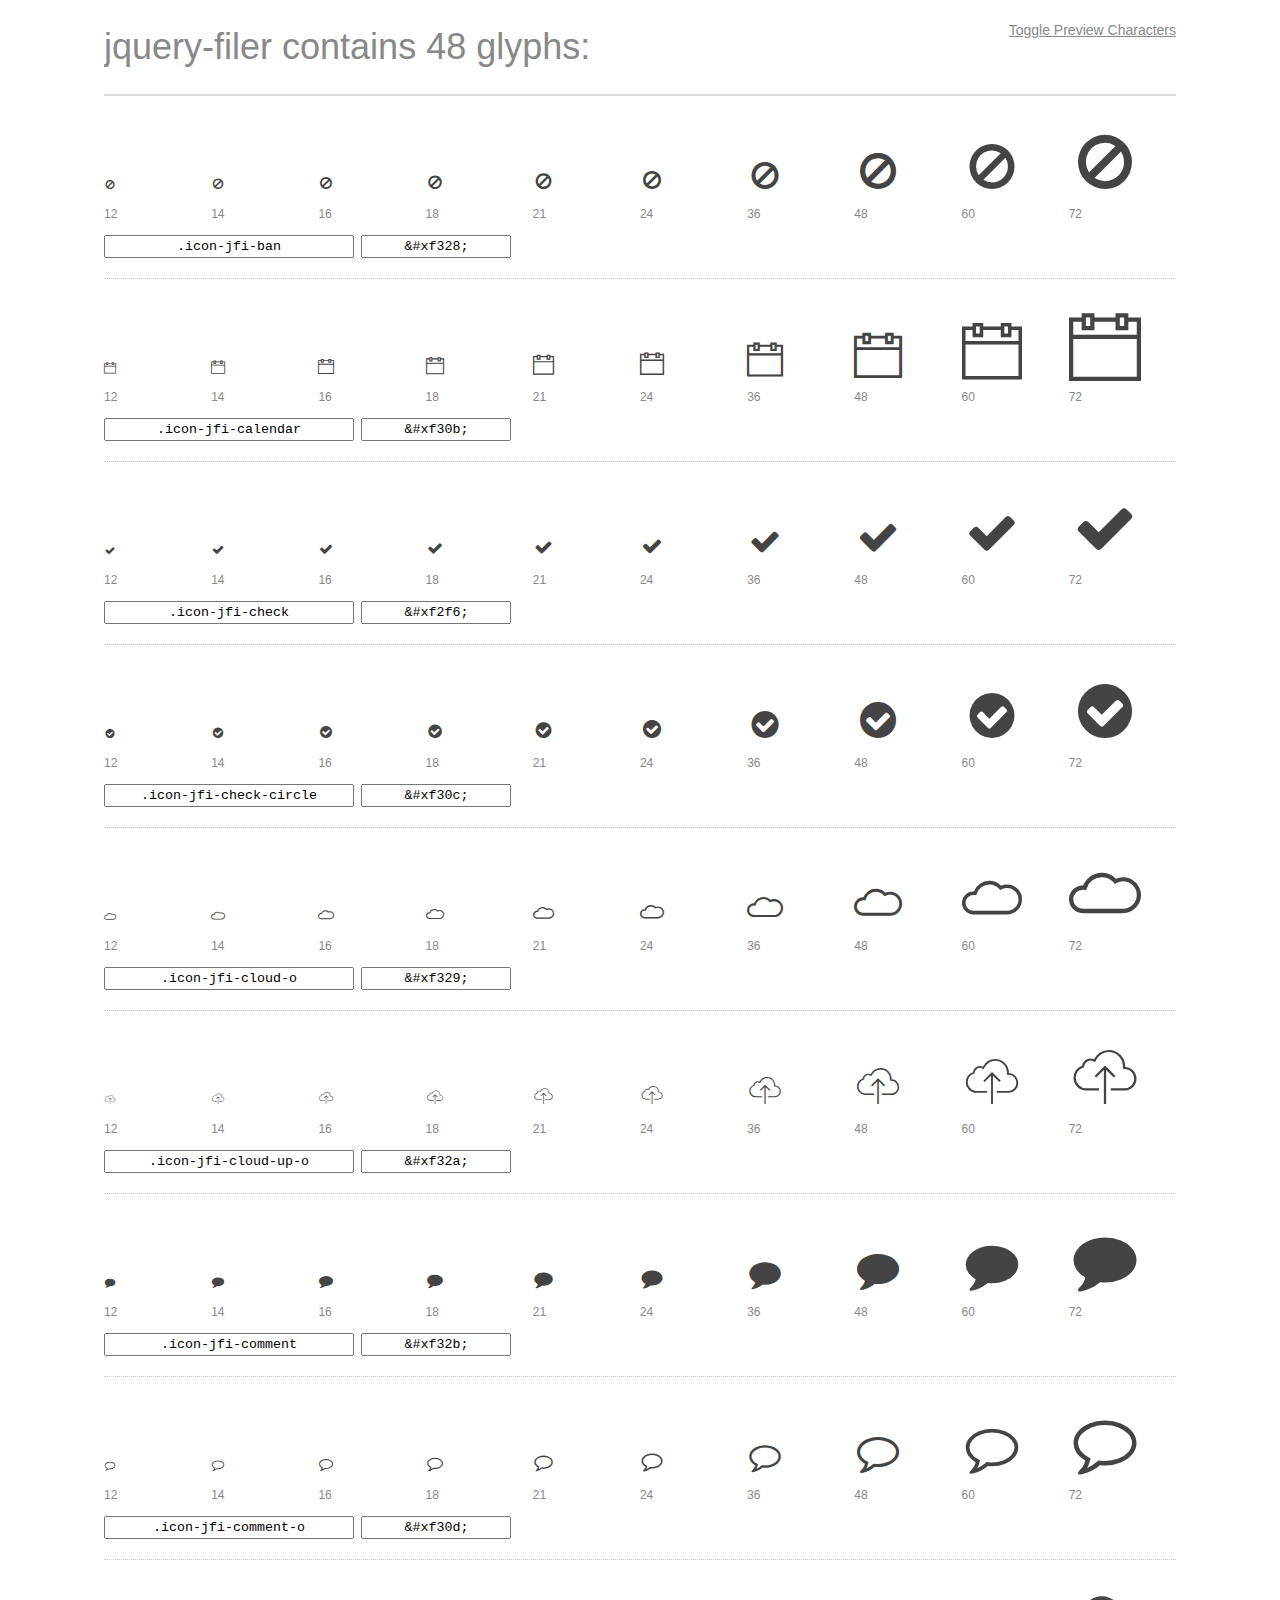
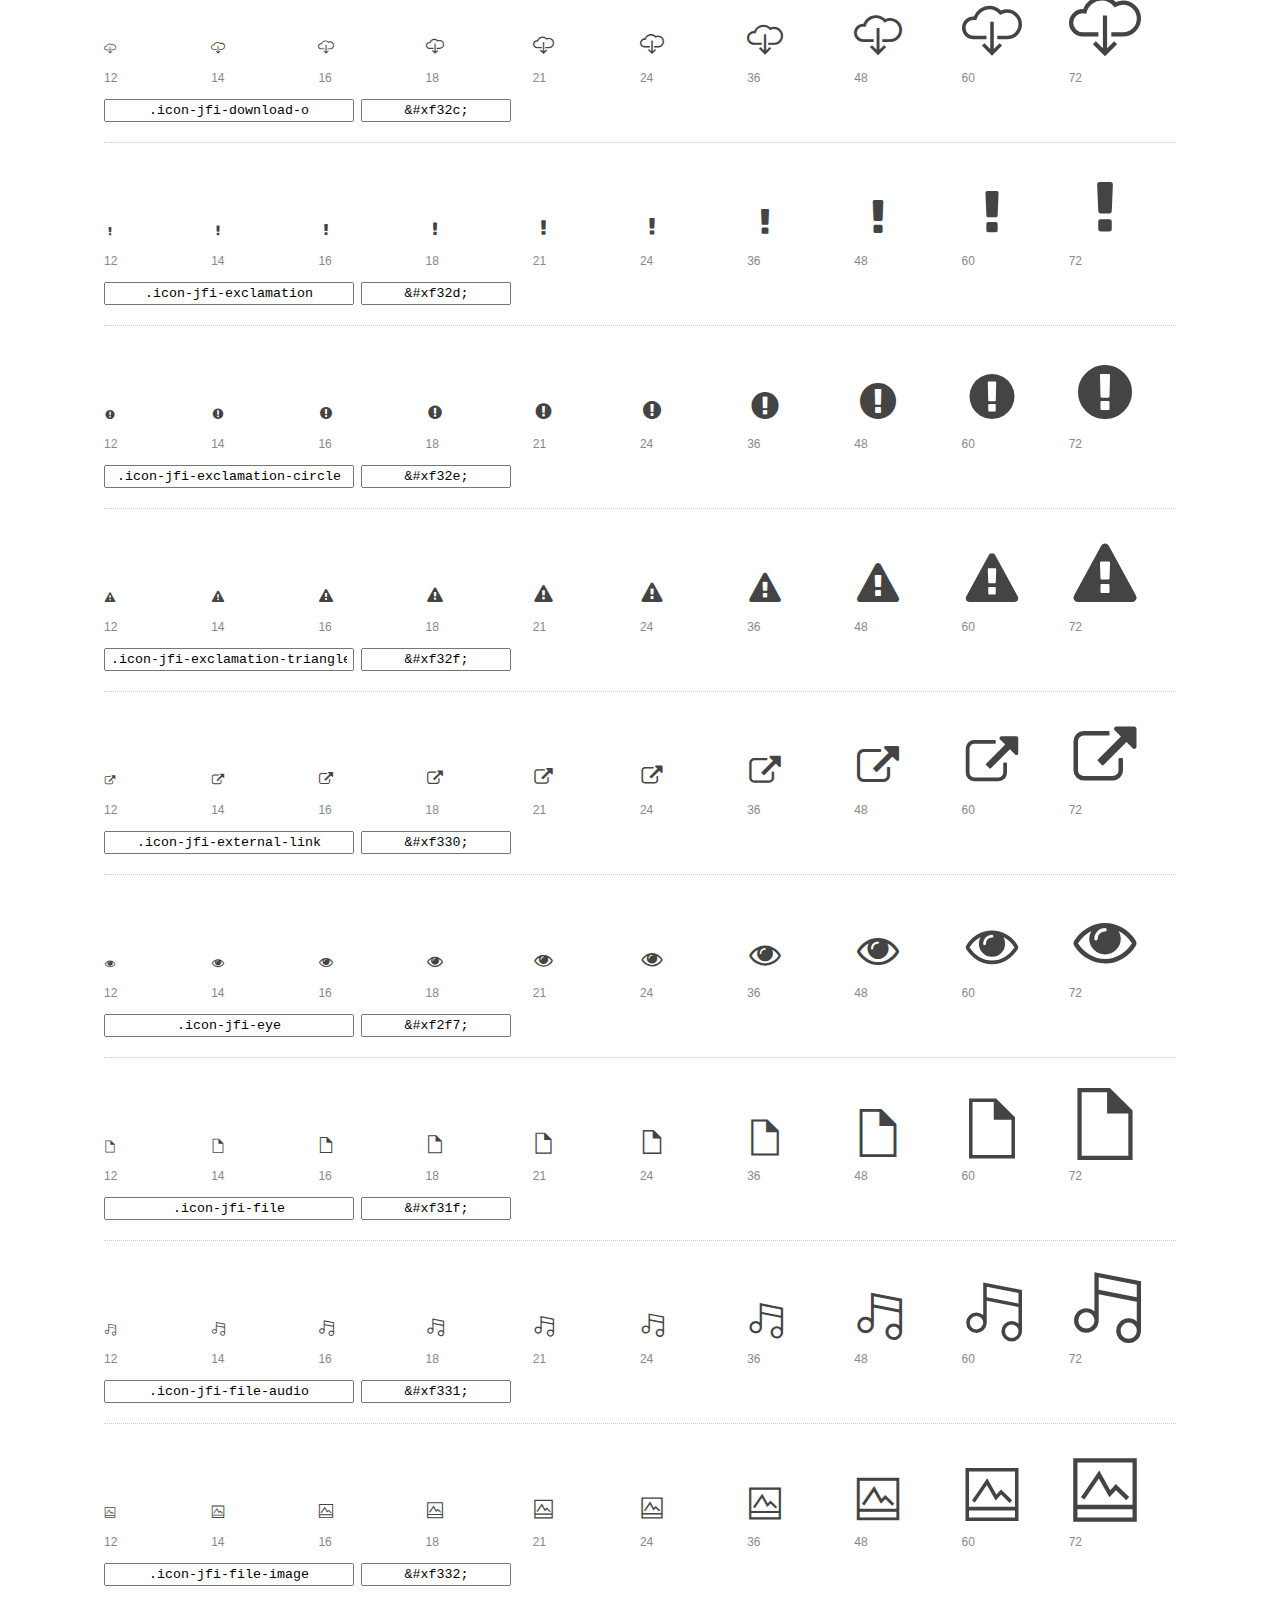
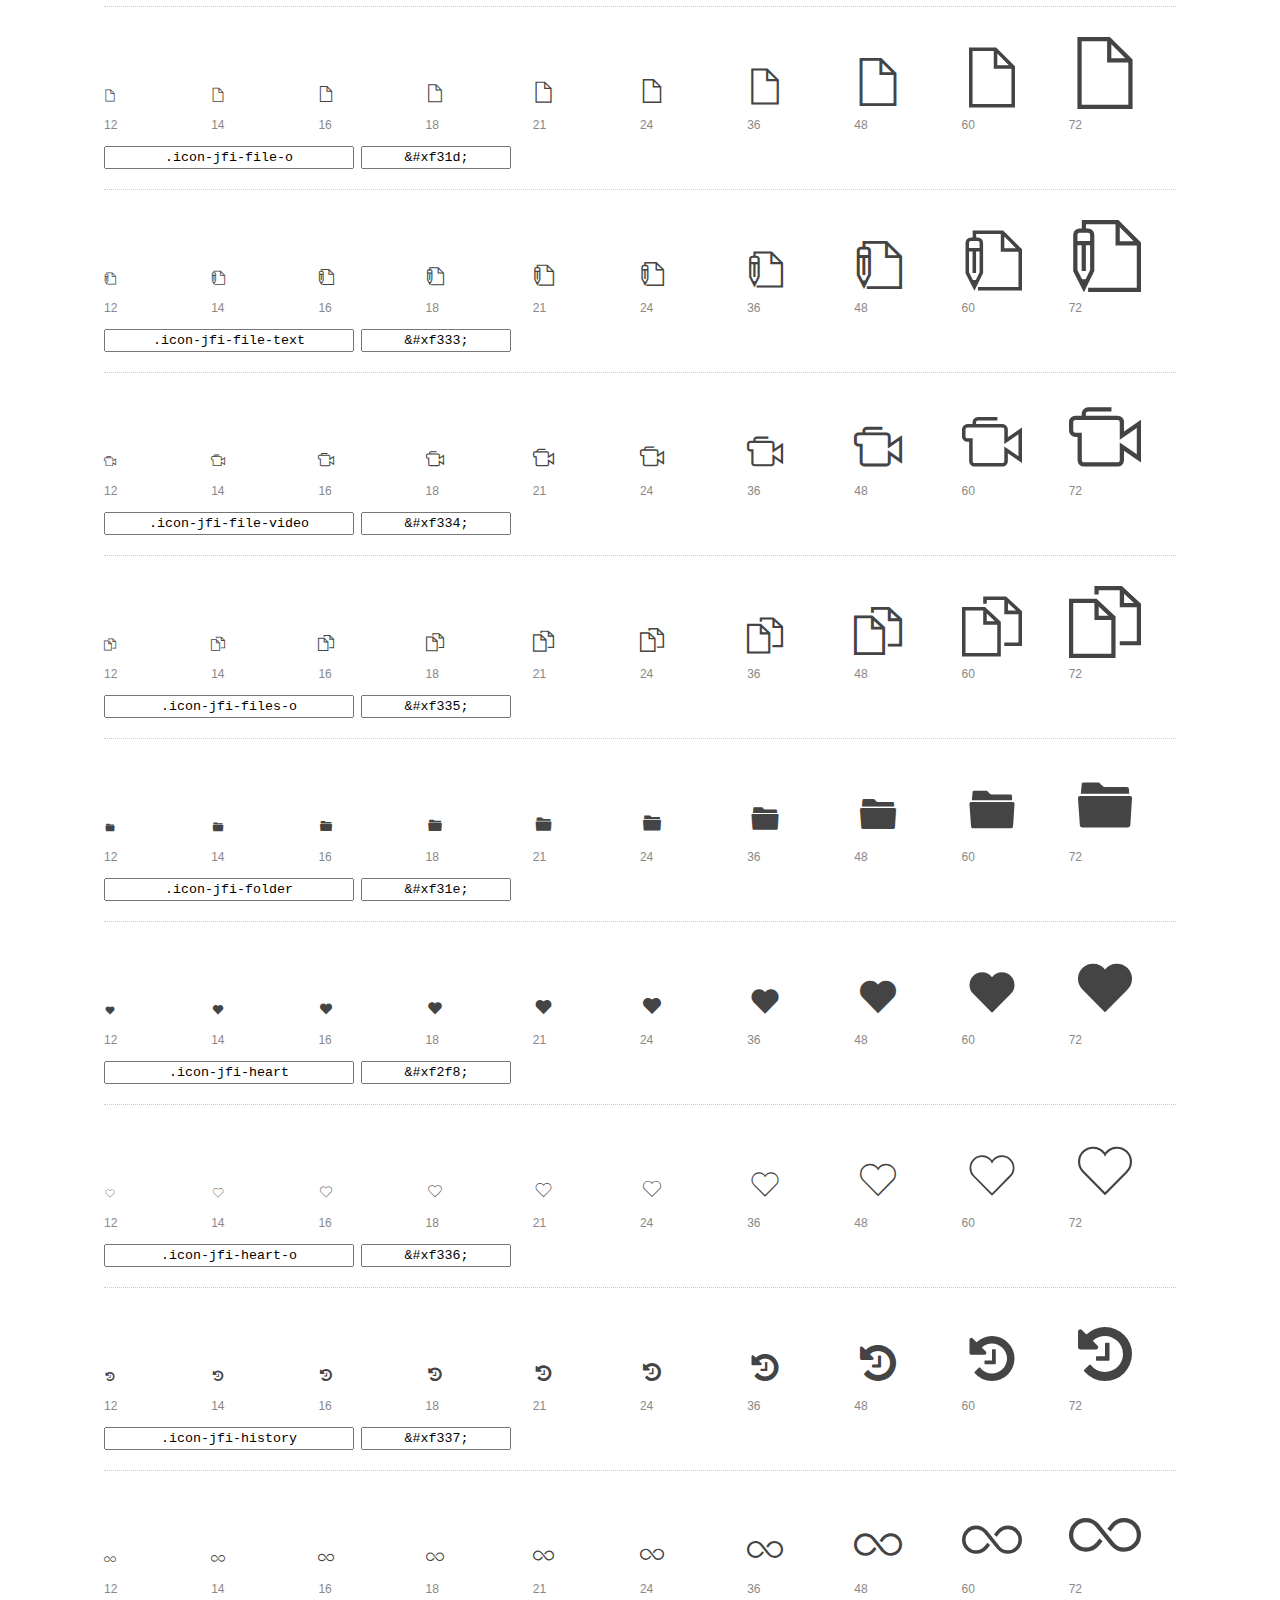
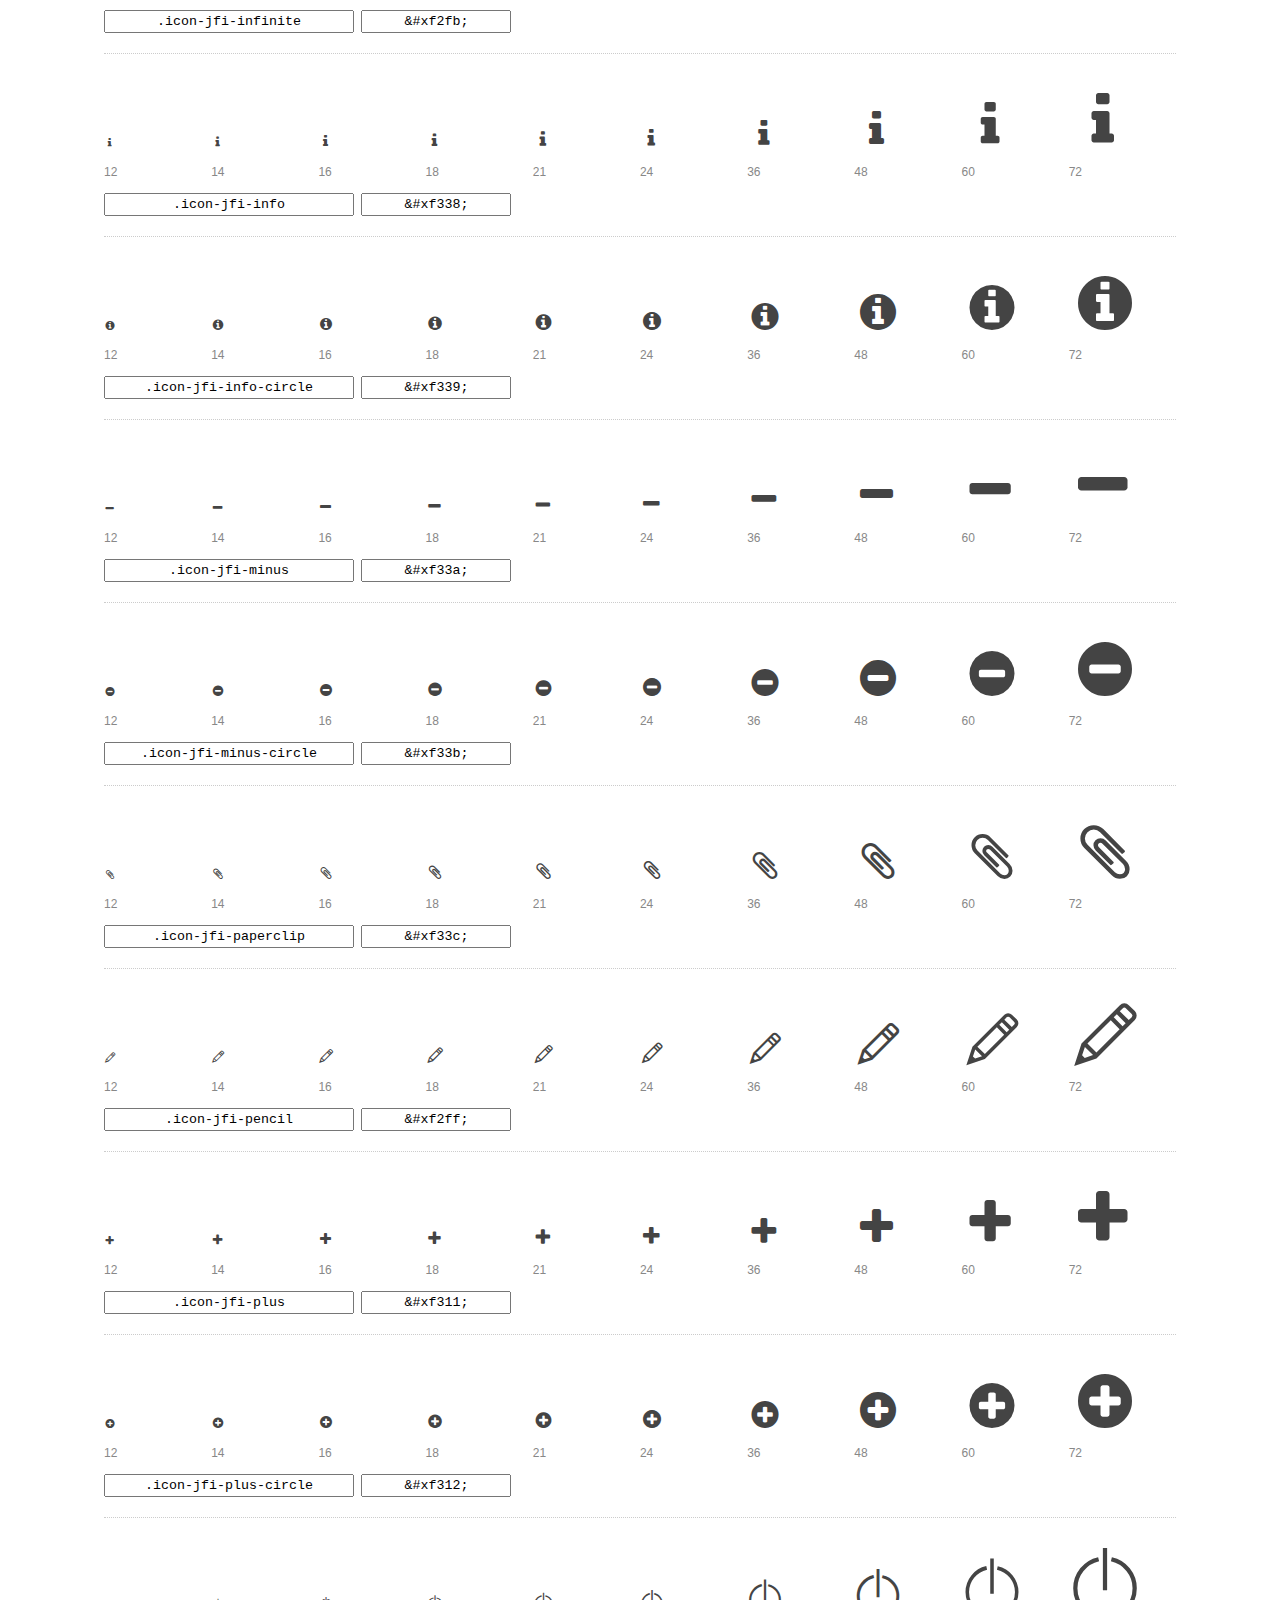
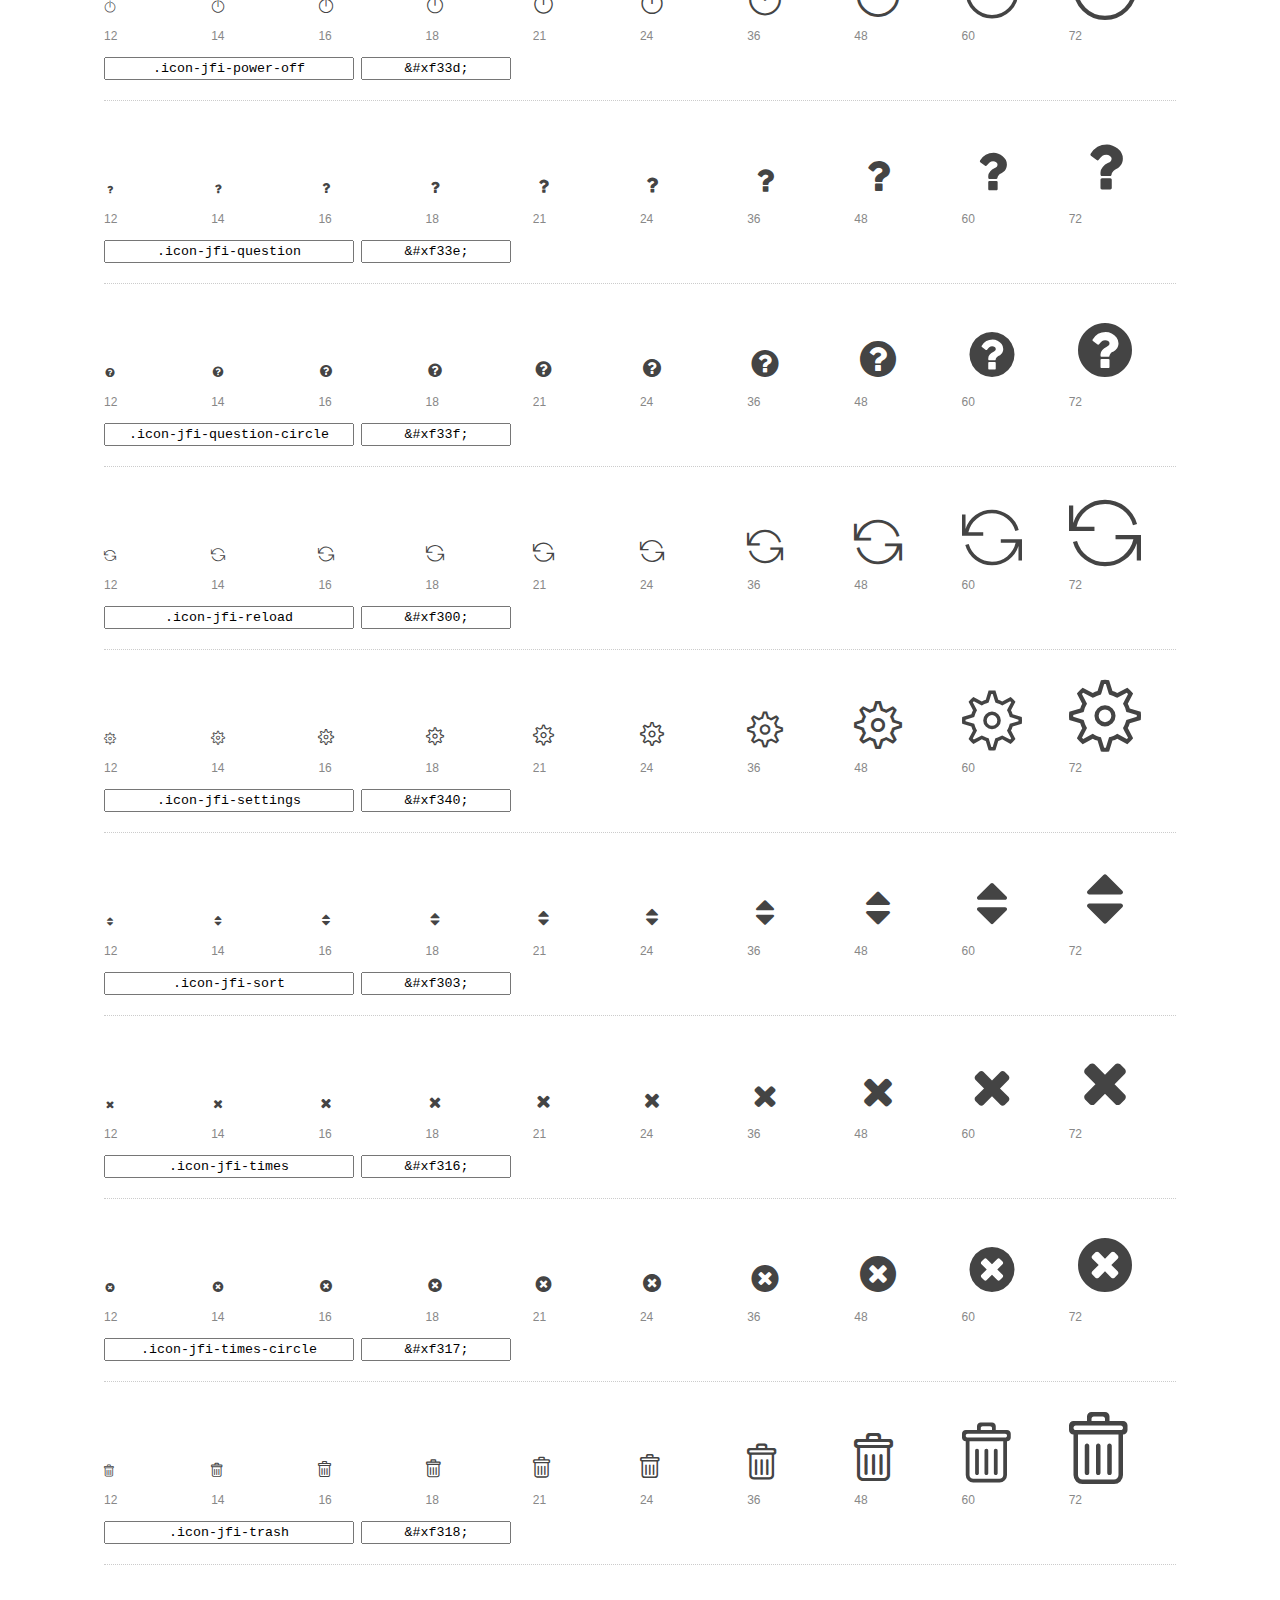
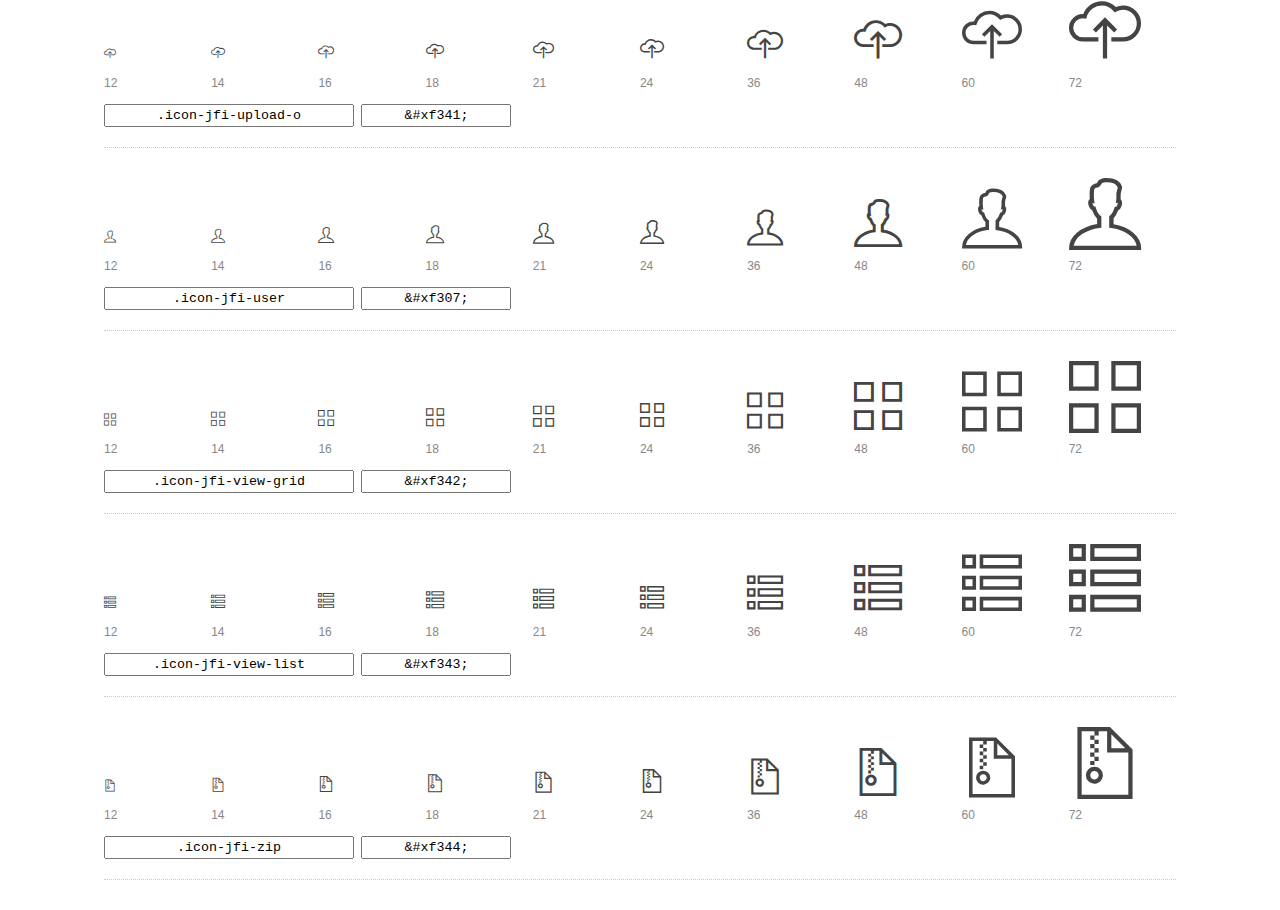
<file: assets/fonts/jquery.filer-icons/jquery-filer-preview.html>
<!DOCTYPE html>
<html>
  <head>
    <title>jquery-filer glyphs preview</title>

    <style>
      /* Page Styles */

      * {
        -moz-box-sizing: border-box;
        -webkit-box-sizing: border-box;
        box-sizing: border-box;
        margin: 0;
        padding: 0;
      }

      body {
        background: #fff;
        color: #444;
        font: 16px/1.5 "Helvetica Neue", Helvetica, Arial, sans-serif;
      }

      a,
      a:visited {
        color: #888;
        text-decoration: underline;
      }
      a:hover,
      a:focus { color: #000; }

      header {
        border-bottom: 2px solid #ddd;
        margin-bottom: 20px;
        overflow: hidden;
        padding: 20px 0;
      }

      header h1 {
        color: #888;
        float: left;
        font-size: 36px;
        font-weight: 300;
      }

      header a {
        float: right;
        font-size: 14px;
      }

      .container {
        margin: 0 auto;
        max-width: 1200px;
        min-width: 960px;
        padding: 0 40px;
        width: 90%;
      }

      .glyph {
        border-bottom: 1px dotted #ccc;
        padding: 10px 0 20px;
        margin-bottom: 20px;
      }

      .preview-glyphs { vertical-align: bottom; }

      .preview-scale {
        color: #888;
        font-size: 12px;
        margin-top: 5px;
      }

      .step {
        display: inline-block;
        line-height: 1;
        position: relative;
        width: 10%;
      }

      .step .letters,
      .step i {
        -webkit-transition: opacity .3s;
        -moz-transition: opacity .3s;
        -ms-transition: opacity .3s;
        -o-transition: opacity .3s;
        transition: opacity .3s;
      }

      .step:hover .letters { opacity: 1; }
      .step:hover i { opacity: .3; }

      .letters {
        opacity: .3;
        position: absolute;
      }

      .characters-off .letters { display: none; }
      .characters-off .step:hover i { opacity: 1; }

      
      .size-12 { font-size: 12px; }
      
      .size-14 { font-size: 14px; }
      
      .size-16 { font-size: 16px; }
      
      .size-18 { font-size: 18px; }
      
      .size-21 { font-size: 21px; }
      
      .size-24 { font-size: 24px; }
      
      .size-36 { font-size: 36px; }
      
      .size-48 { font-size: 48px; }
      
      .size-60 { font-size: 60px; }
      
      .size-72 { font-size: 72px; }
      

      .usage { margin-top: 10px; }

      .usage input {
        font-family: monospace;
        margin-right: 3px;
        padding: 2px 5px;
        text-align: center;
      }

      .usage .point { width: 150px; }

      .usage .class { width: 250px; }

      footer {
        color: #888;
        font-size: 12px;
        padding: 20px 0;
      }

      /* Icon Font: jquery-filer */

      @font-face {
  font-family: "jquery-filer";
  src: url("./jquery-filer.eot");
  src: url("./jquery-filer.eot?#iefix") format("embedded-opentype"),
       url([data-uri]),
       url("./jquery-filer.woff") format("woff"),
       url("./jquery-filer.ttf") format("truetype"),
       url("./jquery-filer.svg#jquery-filer") format("svg");
  font-weight: normal;
  font-style: normal;
}

@media screen and (-webkit-min-device-pixel-ratio:0) {
  @font-face {
    font-family: "jquery-filer";
    src: url("./jquery-filer.svg#jquery-filer") format("svg");
  }
}

      [data-icon]:before { content: attr(data-icon); }

      [data-icon]:before,
      .icon-jfi-ban:before,
.icon-jfi-calendar:before,
.icon-jfi-check:before,
.icon-jfi-check-circle:before,
.icon-jfi-cloud-o:before,
.icon-jfi-cloud-up-o:before,
.icon-jfi-comment:before,
.icon-jfi-comment-o:before,
.icon-jfi-download-o:before,
.icon-jfi-exclamation:before,
.icon-jfi-exclamation-circle:before,
.icon-jfi-exclamation-triangle:before,
.icon-jfi-external-link:before,
.icon-jfi-eye:before,
.icon-jfi-file:before,
.icon-jfi-file-audio:before,
.icon-jfi-file-image:before,
.icon-jfi-file-o:before,
.icon-jfi-file-text:before,
.icon-jfi-file-video:before,
.icon-jfi-files-o:before,
.icon-jfi-folder:before,
.icon-jfi-heart:before,
.icon-jfi-heart-o:before,
.icon-jfi-history:before,
.icon-jfi-infinite:before,
.icon-jfi-info:before,
.icon-jfi-info-circle:before,
.icon-jfi-minus:before,
.icon-jfi-minus-circle:before,
.icon-jfi-paperclip:before,
.icon-jfi-pencil:before,
.icon-jfi-plus:before,
.icon-jfi-plus-circle:before,
.icon-jfi-power-off:before,
.icon-jfi-question:before,
.icon-jfi-question-circle:before,
.icon-jfi-reload:before,
.icon-jfi-settings:before,
.icon-jfi-sort:before,
.icon-jfi-times:before,
.icon-jfi-times-circle:before,
.icon-jfi-trash:before,
.icon-jfi-upload-o:before,
.icon-jfi-user:before,
.icon-jfi-view-grid:before,
.icon-jfi-view-list:before,
.icon-jfi-zip:before {
        display: inline-block;
  font-family: "jquery-filer";
  font-style: normal;
  font-weight: normal;
  font-variant: normal;
  line-height: 1;
  text-decoration: inherit;
  text-rendering: optimizeLegibility;
  text-transform: none;
  -moz-osx-font-smoothing: grayscale;
  -webkit-font-smoothing: antialiased;
  font-smoothing: antialiased;
      }

      .icon-jfi-ban:before { content: "\f328"; }
.icon-jfi-calendar:before { content: "\f30b"; }
.icon-jfi-check:before { content: "\f2f6"; }
.icon-jfi-check-circle:before { content: "\f30c"; }
.icon-jfi-cloud-o:before { content: "\f329"; }
.icon-jfi-cloud-up-o:before { content: "\f32a"; }
.icon-jfi-comment:before { content: "\f32b"; }
.icon-jfi-comment-o:before { content: "\f30d"; }
.icon-jfi-download-o:before { content: "\f32c"; }
.icon-jfi-exclamation:before { content: "\f32d"; }
.icon-jfi-exclamation-circle:before { content: "\f32e"; }
.icon-jfi-exclamation-triangle:before { content: "\f32f"; }
.icon-jfi-external-link:before { content: "\f330"; }
.icon-jfi-eye:before { content: "\f2f7"; }
.icon-jfi-file:before { content: "\f31f"; }
.icon-jfi-file-audio:before { content: "\f331"; }
.icon-jfi-file-image:before { content: "\f332"; }
.icon-jfi-file-o:before { content: "\f31d"; }
.icon-jfi-file-text:before { content: "\f333"; }
.icon-jfi-file-video:before { content: "\f334"; }
.icon-jfi-files-o:before { content: "\f335"; }
.icon-jfi-folder:before { content: "\f31e"; }
.icon-jfi-heart:before { content: "\f2f8"; }
.icon-jfi-heart-o:before { content: "\f336"; }
.icon-jfi-history:before { content: "\f337"; }
.icon-jfi-infinite:before { content: "\f2fb"; }
.icon-jfi-info:before { content: "\f338"; }
.icon-jfi-info-circle:before { content: "\f339"; }
.icon-jfi-minus:before { content: "\f33a"; }
.icon-jfi-minus-circle:before { content: "\f33b"; }
.icon-jfi-paperclip:before { content: "\f33c"; }
.icon-jfi-pencil:before { content: "\f2ff"; }
.icon-jfi-plus:before { content: "\f311"; }
.icon-jfi-plus-circle:before { content: "\f312"; }
.icon-jfi-power-off:before { content: "\f33d"; }
.icon-jfi-question:before { content: "\f33e"; }
.icon-jfi-question-circle:before { content: "\f33f"; }
.icon-jfi-reload:before { content: "\f300"; }
.icon-jfi-settings:before { content: "\f340"; }
.icon-jfi-sort:before { content: "\f303"; }
.icon-jfi-times:before { content: "\f316"; }
.icon-jfi-times-circle:before { content: "\f317"; }
.icon-jfi-trash:before { content: "\f318"; }
.icon-jfi-upload-o:before { content: "\f341"; }
.icon-jfi-user:before { content: "\f307"; }
.icon-jfi-view-grid:before { content: "\f342"; }
.icon-jfi-view-list:before { content: "\f343"; }
.icon-jfi-zip:before { content: "\f344"; }
    </style>

    <!--[if lte IE 8]><script src="http://html5shiv.googlecode.com/svn/trunk/html5.js"></script><![endif]-->

    <script>
      function toggleCharacters() {
        var body = document.getElementsByTagName('body')[0];
        body.className = body.className === 'characters-off' ? '' : 'characters-off';
      }
    </script>
  </head>

  <body class="characters-off">
    <div id="page" class="container">
      <header>
        <h1>jquery-filer contains 48 glyphs:</h1>
        <a onclick="toggleCharacters(); return false;" href="#">Toggle Preview Characters</a>
      </header>

      
      <div class="glyph">
        <div class="preview-glyphs">
          <span class="step size-12"><span class="letters">Pp</span><i id="icon-jfi-ban" class="icon-jfi-ban"></i></span><span class="step size-14"><span class="letters">Pp</span><i id="icon-jfi-ban" class="icon-jfi-ban"></i></span><span class="step size-16"><span class="letters">Pp</span><i id="icon-jfi-ban" class="icon-jfi-ban"></i></span><span class="step size-18"><span class="letters">Pp</span><i id="icon-jfi-ban" class="icon-jfi-ban"></i></span><span class="step size-21"><span class="letters">Pp</span><i id="icon-jfi-ban" class="icon-jfi-ban"></i></span><span class="step size-24"><span class="letters">Pp</span><i id="icon-jfi-ban" class="icon-jfi-ban"></i></span><span class="step size-36"><span class="letters">Pp</span><i id="icon-jfi-ban" class="icon-jfi-ban"></i></span><span class="step size-48"><span class="letters">Pp</span><i id="icon-jfi-ban" class="icon-jfi-ban"></i></span><span class="step size-60"><span class="letters">Pp</span><i id="icon-jfi-ban" class="icon-jfi-ban"></i></span><span class="step size-72"><span class="letters">Pp</span><i id="icon-jfi-ban" class="icon-jfi-ban"></i></span>
        </div>
        <div class="preview-scale">
          <span class="step">12</span><span class="step">14</span><span class="step">16</span><span class="step">18</span><span class="step">21</span><span class="step">24</span><span class="step">36</span><span class="step">48</span><span class="step">60</span><span class="step">72</span>
        </div>
        <div class="usage">
          <input class="class" type="text" readonly="readonly" onClick="this.select();" value=".icon-jfi-ban" />
          <input class="point" type="text" readonly="readonly" onClick="this.select();" value="&amp;#xf328;" />
        </div>
      </div>
      
      <div class="glyph">
        <div class="preview-glyphs">
          <span class="step size-12"><span class="letters">Pp</span><i id="icon-jfi-calendar" class="icon-jfi-calendar"></i></span><span class="step size-14"><span class="letters">Pp</span><i id="icon-jfi-calendar" class="icon-jfi-calendar"></i></span><span class="step size-16"><span class="letters">Pp</span><i id="icon-jfi-calendar" class="icon-jfi-calendar"></i></span><span class="step size-18"><span class="letters">Pp</span><i id="icon-jfi-calendar" class="icon-jfi-calendar"></i></span><span class="step size-21"><span class="letters">Pp</span><i id="icon-jfi-calendar" class="icon-jfi-calendar"></i></span><span class="step size-24"><span class="letters">Pp</span><i id="icon-jfi-calendar" class="icon-jfi-calendar"></i></span><span class="step size-36"><span class="letters">Pp</span><i id="icon-jfi-calendar" class="icon-jfi-calendar"></i></span><span class="step size-48"><span class="letters">Pp</span><i id="icon-jfi-calendar" class="icon-jfi-calendar"></i></span><span class="step size-60"><span class="letters">Pp</span><i id="icon-jfi-calendar" class="icon-jfi-calendar"></i></span><span class="step size-72"><span class="letters">Pp</span><i id="icon-jfi-calendar" class="icon-jfi-calendar"></i></span>
        </div>
        <div class="preview-scale">
          <span class="step">12</span><span class="step">14</span><span class="step">16</span><span class="step">18</span><span class="step">21</span><span class="step">24</span><span class="step">36</span><span class="step">48</span><span class="step">60</span><span class="step">72</span>
        </div>
        <div class="usage">
          <input class="class" type="text" readonly="readonly" onClick="this.select();" value=".icon-jfi-calendar" />
          <input class="point" type="text" readonly="readonly" onClick="this.select();" value="&amp;#xf30b;" />
        </div>
      </div>
      
      <div class="glyph">
        <div class="preview-glyphs">
          <span class="step size-12"><span class="letters">Pp</span><i id="icon-jfi-check" class="icon-jfi-check"></i></span><span class="step size-14"><span class="letters">Pp</span><i id="icon-jfi-check" class="icon-jfi-check"></i></span><span class="step size-16"><span class="letters">Pp</span><i id="icon-jfi-check" class="icon-jfi-check"></i></span><span class="step size-18"><span class="letters">Pp</span><i id="icon-jfi-check" class="icon-jfi-check"></i></span><span class="step size-21"><span class="letters">Pp</span><i id="icon-jfi-check" class="icon-jfi-check"></i></span><span class="step size-24"><span class="letters">Pp</span><i id="icon-jfi-check" class="icon-jfi-check"></i></span><span class="step size-36"><span class="letters">Pp</span><i id="icon-jfi-check" class="icon-jfi-check"></i></span><span class="step size-48"><span class="letters">Pp</span><i id="icon-jfi-check" class="icon-jfi-check"></i></span><span class="step size-60"><span class="letters">Pp</span><i id="icon-jfi-check" class="icon-jfi-check"></i></span><span class="step size-72"><span class="letters">Pp</span><i id="icon-jfi-check" class="icon-jfi-check"></i></span>
        </div>
        <div class="preview-scale">
          <span class="step">12</span><span class="step">14</span><span class="step">16</span><span class="step">18</span><span class="step">21</span><span class="step">24</span><span class="step">36</span><span class="step">48</span><span class="step">60</span><span class="step">72</span>
        </div>
        <div class="usage">
          <input class="class" type="text" readonly="readonly" onClick="this.select();" value=".icon-jfi-check" />
          <input class="point" type="text" readonly="readonly" onClick="this.select();" value="&amp;#xf2f6;" />
        </div>
      </div>
      
      <div class="glyph">
        <div class="preview-glyphs">
          <span class="step size-12"><span class="letters">Pp</span><i id="icon-jfi-check-circle" class="icon-jfi-check-circle"></i></span><span class="step size-14"><span class="letters">Pp</span><i id="icon-jfi-check-circle" class="icon-jfi-check-circle"></i></span><span class="step size-16"><span class="letters">Pp</span><i id="icon-jfi-check-circle" class="icon-jfi-check-circle"></i></span><span class="step size-18"><span class="letters">Pp</span><i id="icon-jfi-check-circle" class="icon-jfi-check-circle"></i></span><span class="step size-21"><span class="letters">Pp</span><i id="icon-jfi-check-circle" class="icon-jfi-check-circle"></i></span><span class="step size-24"><span class="letters">Pp</span><i id="icon-jfi-check-circle" class="icon-jfi-check-circle"></i></span><span class="step size-36"><span class="letters">Pp</span><i id="icon-jfi-check-circle" class="icon-jfi-check-circle"></i></span><span class="step size-48"><span class="letters">Pp</span><i id="icon-jfi-check-circle" class="icon-jfi-check-circle"></i></span><span class="step size-60"><span class="letters">Pp</span><i id="icon-jfi-check-circle" class="icon-jfi-check-circle"></i></span><span class="step size-72"><span class="letters">Pp</span><i id="icon-jfi-check-circle" class="icon-jfi-check-circle"></i></span>
        </div>
        <div class="preview-scale">
          <span class="step">12</span><span class="step">14</span><span class="step">16</span><span class="step">18</span><span class="step">21</span><span class="step">24</span><span class="step">36</span><span class="step">48</span><span class="step">60</span><span class="step">72</span>
        </div>
        <div class="usage">
          <input class="class" type="text" readonly="readonly" onClick="this.select();" value=".icon-jfi-check-circle" />
          <input class="point" type="text" readonly="readonly" onClick="this.select();" value="&amp;#xf30c;" />
        </div>
      </div>
      
      <div class="glyph">
        <div class="preview-glyphs">
          <span class="step size-12"><span class="letters">Pp</span><i id="icon-jfi-cloud-o" class="icon-jfi-cloud-o"></i></span><span class="step size-14"><span class="letters">Pp</span><i id="icon-jfi-cloud-o" class="icon-jfi-cloud-o"></i></span><span class="step size-16"><span class="letters">Pp</span><i id="icon-jfi-cloud-o" class="icon-jfi-cloud-o"></i></span><span class="step size-18"><span class="letters">Pp</span><i id="icon-jfi-cloud-o" class="icon-jfi-cloud-o"></i></span><span class="step size-21"><span class="letters">Pp</span><i id="icon-jfi-cloud-o" class="icon-jfi-cloud-o"></i></span><span class="step size-24"><span class="letters">Pp</span><i id="icon-jfi-cloud-o" class="icon-jfi-cloud-o"></i></span><span class="step size-36"><span class="letters">Pp</span><i id="icon-jfi-cloud-o" class="icon-jfi-cloud-o"></i></span><span class="step size-48"><span class="letters">Pp</span><i id="icon-jfi-cloud-o" class="icon-jfi-cloud-o"></i></span><span class="step size-60"><span class="letters">Pp</span><i id="icon-jfi-cloud-o" class="icon-jfi-cloud-o"></i></span><span class="step size-72"><span class="letters">Pp</span><i id="icon-jfi-cloud-o" class="icon-jfi-cloud-o"></i></span>
        </div>
        <div class="preview-scale">
          <span class="step">12</span><span class="step">14</span><span class="step">16</span><span class="step">18</span><span class="step">21</span><span class="step">24</span><span class="step">36</span><span class="step">48</span><span class="step">60</span><span class="step">72</span>
        </div>
        <div class="usage">
          <input class="class" type="text" readonly="readonly" onClick="this.select();" value=".icon-jfi-cloud-o" />
          <input class="point" type="text" readonly="readonly" onClick="this.select();" value="&amp;#xf329;" />
        </div>
      </div>
      
      <div class="glyph">
        <div class="preview-glyphs">
          <span class="step size-12"><span class="letters">Pp</span><i id="icon-jfi-cloud-up-o" class="icon-jfi-cloud-up-o"></i></span><span class="step size-14"><span class="letters">Pp</span><i id="icon-jfi-cloud-up-o" class="icon-jfi-cloud-up-o"></i></span><span class="step size-16"><span class="letters">Pp</span><i id="icon-jfi-cloud-up-o" class="icon-jfi-cloud-up-o"></i></span><span class="step size-18"><span class="letters">Pp</span><i id="icon-jfi-cloud-up-o" class="icon-jfi-cloud-up-o"></i></span><span class="step size-21"><span class="letters">Pp</span><i id="icon-jfi-cloud-up-o" class="icon-jfi-cloud-up-o"></i></span><span class="step size-24"><span class="letters">Pp</span><i id="icon-jfi-cloud-up-o" class="icon-jfi-cloud-up-o"></i></span><span class="step size-36"><span class="letters">Pp</span><i id="icon-jfi-cloud-up-o" class="icon-jfi-cloud-up-o"></i></span><span class="step size-48"><span class="letters">Pp</span><i id="icon-jfi-cloud-up-o" class="icon-jfi-cloud-up-o"></i></span><span class="step size-60"><span class="letters">Pp</span><i id="icon-jfi-cloud-up-o" class="icon-jfi-cloud-up-o"></i></span><span class="step size-72"><span class="letters">Pp</span><i id="icon-jfi-cloud-up-o" class="icon-jfi-cloud-up-o"></i></span>
        </div>
        <div class="preview-scale">
          <span class="step">12</span><span class="step">14</span><span class="step">16</span><span class="step">18</span><span class="step">21</span><span class="step">24</span><span class="step">36</span><span class="step">48</span><span class="step">60</span><span class="step">72</span>
        </div>
        <div class="usage">
          <input class="class" type="text" readonly="readonly" onClick="this.select();" value=".icon-jfi-cloud-up-o" />
          <input class="point" type="text" readonly="readonly" onClick="this.select();" value="&amp;#xf32a;" />
        </div>
      </div>
      
      <div class="glyph">
        <div class="preview-glyphs">
          <span class="step size-12"><span class="letters">Pp</span><i id="icon-jfi-comment" class="icon-jfi-comment"></i></span><span class="step size-14"><span class="letters">Pp</span><i id="icon-jfi-comment" class="icon-jfi-comment"></i></span><span class="step size-16"><span class="letters">Pp</span><i id="icon-jfi-comment" class="icon-jfi-comment"></i></span><span class="step size-18"><span class="letters">Pp</span><i id="icon-jfi-comment" class="icon-jfi-comment"></i></span><span class="step size-21"><span class="letters">Pp</span><i id="icon-jfi-comment" class="icon-jfi-comment"></i></span><span class="step size-24"><span class="letters">Pp</span><i id="icon-jfi-comment" class="icon-jfi-comment"></i></span><span class="step size-36"><span class="letters">Pp</span><i id="icon-jfi-comment" class="icon-jfi-comment"></i></span><span class="step size-48"><span class="letters">Pp</span><i id="icon-jfi-comment" class="icon-jfi-comment"></i></span><span class="step size-60"><span class="letters">Pp</span><i id="icon-jfi-comment" class="icon-jfi-comment"></i></span><span class="step size-72"><span class="letters">Pp</span><i id="icon-jfi-comment" class="icon-jfi-comment"></i></span>
        </div>
        <div class="preview-scale">
          <span class="step">12</span><span class="step">14</span><span class="step">16</span><span class="step">18</span><span class="step">21</span><span class="step">24</span><span class="step">36</span><span class="step">48</span><span class="step">60</span><span class="step">72</span>
        </div>
        <div class="usage">
          <input class="class" type="text" readonly="readonly" onClick="this.select();" value=".icon-jfi-comment" />
          <input class="point" type="text" readonly="readonly" onClick="this.select();" value="&amp;#xf32b;" />
        </div>
      </div>
      
      <div class="glyph">
        <div class="preview-glyphs">
          <span class="step size-12"><span class="letters">Pp</span><i id="icon-jfi-comment-o" class="icon-jfi-comment-o"></i></span><span class="step size-14"><span class="letters">Pp</span><i id="icon-jfi-comment-o" class="icon-jfi-comment-o"></i></span><span class="step size-16"><span class="letters">Pp</span><i id="icon-jfi-comment-o" class="icon-jfi-comment-o"></i></span><span class="step size-18"><span class="letters">Pp</span><i id="icon-jfi-comment-o" class="icon-jfi-comment-o"></i></span><span class="step size-21"><span class="letters">Pp</span><i id="icon-jfi-comment-o" class="icon-jfi-comment-o"></i></span><span class="step size-24"><span class="letters">Pp</span><i id="icon-jfi-comment-o" class="icon-jfi-comment-o"></i></span><span class="step size-36"><span class="letters">Pp</span><i id="icon-jfi-comment-o" class="icon-jfi-comment-o"></i></span><span class="step size-48"><span class="letters">Pp</span><i id="icon-jfi-comment-o" class="icon-jfi-comment-o"></i></span><span class="step size-60"><span class="letters">Pp</span><i id="icon-jfi-comment-o" class="icon-jfi-comment-o"></i></span><span class="step size-72"><span class="letters">Pp</span><i id="icon-jfi-comment-o" class="icon-jfi-comment-o"></i></span>
        </div>
        <div class="preview-scale">
          <span class="step">12</span><span class="step">14</span><span class="step">16</span><span class="step">18</span><span class="step">21</span><span class="step">24</span><span class="step">36</span><span class="step">48</span><span class="step">60</span><span class="step">72</span>
        </div>
        <div class="usage">
          <input class="class" type="text" readonly="readonly" onClick="this.select();" value=".icon-jfi-comment-o" />
          <input class="point" type="text" readonly="readonly" onClick="this.select();" value="&amp;#xf30d;" />
        </div>
      </div>
      
      <div class="glyph">
        <div class="preview-glyphs">
          <span class="step size-12"><span class="letters">Pp</span><i id="icon-jfi-download-o" class="icon-jfi-download-o"></i></span><span class="step size-14"><span class="letters">Pp</span><i id="icon-jfi-download-o" class="icon-jfi-download-o"></i></span><span class="step size-16"><span class="letters">Pp</span><i id="icon-jfi-download-o" class="icon-jfi-download-o"></i></span><span class="step size-18"><span class="letters">Pp</span><i id="icon-jfi-download-o" class="icon-jfi-download-o"></i></span><span class="step size-21"><span class="letters">Pp</span><i id="icon-jfi-download-o" class="icon-jfi-download-o"></i></span><span class="step size-24"><span class="letters">Pp</span><i id="icon-jfi-download-o" class="icon-jfi-download-o"></i></span><span class="step size-36"><span class="letters">Pp</span><i id="icon-jfi-download-o" class="icon-jfi-download-o"></i></span><span class="step size-48"><span class="letters">Pp</span><i id="icon-jfi-download-o" class="icon-jfi-download-o"></i></span><span class="step size-60"><span class="letters">Pp</span><i id="icon-jfi-download-o" class="icon-jfi-download-o"></i></span><span class="step size-72"><span class="letters">Pp</span><i id="icon-jfi-download-o" class="icon-jfi-download-o"></i></span>
        </div>
        <div class="preview-scale">
          <span class="step">12</span><span class="step">14</span><span class="step">16</span><span class="step">18</span><span class="step">21</span><span class="step">24</span><span class="step">36</span><span class="step">48</span><span class="step">60</span><span class="step">72</span>
        </div>
        <div class="usage">
          <input class="class" type="text" readonly="readonly" onClick="this.select();" value=".icon-jfi-download-o" />
          <input class="point" type="text" readonly="readonly" onClick="this.select();" value="&amp;#xf32c;" />
        </div>
      </div>
      
      <div class="glyph">
        <div class="preview-glyphs">
          <span class="step size-12"><span class="letters">Pp</span><i id="icon-jfi-exclamation" class="icon-jfi-exclamation"></i></span><span class="step size-14"><span class="letters">Pp</span><i id="icon-jfi-exclamation" class="icon-jfi-exclamation"></i></span><span class="step size-16"><span class="letters">Pp</span><i id="icon-jfi-exclamation" class="icon-jfi-exclamation"></i></span><span class="step size-18"><span class="letters">Pp</span><i id="icon-jfi-exclamation" class="icon-jfi-exclamation"></i></span><span class="step size-21"><span class="letters">Pp</span><i id="icon-jfi-exclamation" class="icon-jfi-exclamation"></i></span><span class="step size-24"><span class="letters">Pp</span><i id="icon-jfi-exclamation" class="icon-jfi-exclamation"></i></span><span class="step size-36"><span class="letters">Pp</span><i id="icon-jfi-exclamation" class="icon-jfi-exclamation"></i></span><span class="step size-48"><span class="letters">Pp</span><i id="icon-jfi-exclamation" class="icon-jfi-exclamation"></i></span><span class="step size-60"><span class="letters">Pp</span><i id="icon-jfi-exclamation" class="icon-jfi-exclamation"></i></span><span class="step size-72"><span class="letters">Pp</span><i id="icon-jfi-exclamation" class="icon-jfi-exclamation"></i></span>
        </div>
        <div class="preview-scale">
          <span class="step">12</span><span class="step">14</span><span class="step">16</span><span class="step">18</span><span class="step">21</span><span class="step">24</span><span class="step">36</span><span class="step">48</span><span class="step">60</span><span class="step">72</span>
        </div>
        <div class="usage">
          <input class="class" type="text" readonly="readonly" onClick="this.select();" value=".icon-jfi-exclamation" />
          <input class="point" type="text" readonly="readonly" onClick="this.select();" value="&amp;#xf32d;" />
        </div>
      </div>
      
      <div class="glyph">
        <div class="preview-glyphs">
          <span class="step size-12"><span class="letters">Pp</span><i id="icon-jfi-exclamation-circle" class="icon-jfi-exclamation-circle"></i></span><span class="step size-14"><span class="letters">Pp</span><i id="icon-jfi-exclamation-circle" class="icon-jfi-exclamation-circle"></i></span><span class="step size-16"><span class="letters">Pp</span><i id="icon-jfi-exclamation-circle" class="icon-jfi-exclamation-circle"></i></span><span class="step size-18"><span class="letters">Pp</span><i id="icon-jfi-exclamation-circle" class="icon-jfi-exclamation-circle"></i></span><span class="step size-21"><span class="letters">Pp</span><i id="icon-jfi-exclamation-circle" class="icon-jfi-exclamation-circle"></i></span><span class="step size-24"><span class="letters">Pp</span><i id="icon-jfi-exclamation-circle" class="icon-jfi-exclamation-circle"></i></span><span class="step size-36"><span class="letters">Pp</span><i id="icon-jfi-exclamation-circle" class="icon-jfi-exclamation-circle"></i></span><span class="step size-48"><span class="letters">Pp</span><i id="icon-jfi-exclamation-circle" class="icon-jfi-exclamation-circle"></i></span><span class="step size-60"><span class="letters">Pp</span><i id="icon-jfi-exclamation-circle" class="icon-jfi-exclamation-circle"></i></span><span class="step size-72"><span class="letters">Pp</span><i id="icon-jfi-exclamation-circle" class="icon-jfi-exclamation-circle"></i></span>
        </div>
        <div class="preview-scale">
          <span class="step">12</span><span class="step">14</span><span class="step">16</span><span class="step">18</span><span class="step">21</span><span class="step">24</span><span class="step">36</span><span class="step">48</span><span class="step">60</span><span class="step">72</span>
        </div>
        <div class="usage">
          <input class="class" type="text" readonly="readonly" onClick="this.select();" value=".icon-jfi-exclamation-circle" />
          <input class="point" type="text" readonly="readonly" onClick="this.select();" value="&amp;#xf32e;" />
        </div>
      </div>
      
      <div class="glyph">
        <div class="preview-glyphs">
          <span class="step size-12"><span class="letters">Pp</span><i id="icon-jfi-exclamation-triangle" class="icon-jfi-exclamation-triangle"></i></span><span class="step size-14"><span class="letters">Pp</span><i id="icon-jfi-exclamation-triangle" class="icon-jfi-exclamation-triangle"></i></span><span class="step size-16"><span class="letters">Pp</span><i id="icon-jfi-exclamation-triangle" class="icon-jfi-exclamation-triangle"></i></span><span class="step size-18"><span class="letters">Pp</span><i id="icon-jfi-exclamation-triangle" class="icon-jfi-exclamation-triangle"></i></span><span class="step size-21"><span class="letters">Pp</span><i id="icon-jfi-exclamation-triangle" class="icon-jfi-exclamation-triangle"></i></span><span class="step size-24"><span class="letters">Pp</span><i id="icon-jfi-exclamation-triangle" class="icon-jfi-exclamation-triangle"></i></span><span class="step size-36"><span class="letters">Pp</span><i id="icon-jfi-exclamation-triangle" class="icon-jfi-exclamation-triangle"></i></span><span class="step size-48"><span class="letters">Pp</span><i id="icon-jfi-exclamation-triangle" class="icon-jfi-exclamation-triangle"></i></span><span class="step size-60"><span class="letters">Pp</span><i id="icon-jfi-exclamation-triangle" class="icon-jfi-exclamation-triangle"></i></span><span class="step size-72"><span class="letters">Pp</span><i id="icon-jfi-exclamation-triangle" class="icon-jfi-exclamation-triangle"></i></span>
        </div>
        <div class="preview-scale">
          <span class="step">12</span><span class="step">14</span><span class="step">16</span><span class="step">18</span><span class="step">21</span><span class="step">24</span><span class="step">36</span><span class="step">48</span><span class="step">60</span><span class="step">72</span>
        </div>
        <div class="usage">
          <input class="class" type="text" readonly="readonly" onClick="this.select();" value=".icon-jfi-exclamation-triangle" />
          <input class="point" type="text" readonly="readonly" onClick="this.select();" value="&amp;#xf32f;" />
        </div>
      </div>
      
      <div class="glyph">
        <div class="preview-glyphs">
          <span class="step size-12"><span class="letters">Pp</span><i id="icon-jfi-external-link" class="icon-jfi-external-link"></i></span><span class="step size-14"><span class="letters">Pp</span><i id="icon-jfi-external-link" class="icon-jfi-external-link"></i></span><span class="step size-16"><span class="letters">Pp</span><i id="icon-jfi-external-link" class="icon-jfi-external-link"></i></span><span class="step size-18"><span class="letters">Pp</span><i id="icon-jfi-external-link" class="icon-jfi-external-link"></i></span><span class="step size-21"><span class="letters">Pp</span><i id="icon-jfi-external-link" class="icon-jfi-external-link"></i></span><span class="step size-24"><span class="letters">Pp</span><i id="icon-jfi-external-link" class="icon-jfi-external-link"></i></span><span class="step size-36"><span class="letters">Pp</span><i id="icon-jfi-external-link" class="icon-jfi-external-link"></i></span><span class="step size-48"><span class="letters">Pp</span><i id="icon-jfi-external-link" class="icon-jfi-external-link"></i></span><span class="step size-60"><span class="letters">Pp</span><i id="icon-jfi-external-link" class="icon-jfi-external-link"></i></span><span class="step size-72"><span class="letters">Pp</span><i id="icon-jfi-external-link" class="icon-jfi-external-link"></i></span>
        </div>
        <div class="preview-scale">
          <span class="step">12</span><span class="step">14</span><span class="step">16</span><span class="step">18</span><span class="step">21</span><span class="step">24</span><span class="step">36</span><span class="step">48</span><span class="step">60</span><span class="step">72</span>
        </div>
        <div class="usage">
          <input class="class" type="text" readonly="readonly" onClick="this.select();" value=".icon-jfi-external-link" />
          <input class="point" type="text" readonly="readonly" onClick="this.select();" value="&amp;#xf330;" />
        </div>
      </div>
      
      <div class="glyph">
        <div class="preview-glyphs">
          <span class="step size-12"><span class="letters">Pp</span><i id="icon-jfi-eye" class="icon-jfi-eye"></i></span><span class="step size-14"><span class="letters">Pp</span><i id="icon-jfi-eye" class="icon-jfi-eye"></i></span><span class="step size-16"><span class="letters">Pp</span><i id="icon-jfi-eye" class="icon-jfi-eye"></i></span><span class="step size-18"><span class="letters">Pp</span><i id="icon-jfi-eye" class="icon-jfi-eye"></i></span><span class="step size-21"><span class="letters">Pp</span><i id="icon-jfi-eye" class="icon-jfi-eye"></i></span><span class="step size-24"><span class="letters">Pp</span><i id="icon-jfi-eye" class="icon-jfi-eye"></i></span><span class="step size-36"><span class="letters">Pp</span><i id="icon-jfi-eye" class="icon-jfi-eye"></i></span><span class="step size-48"><span class="letters">Pp</span><i id="icon-jfi-eye" class="icon-jfi-eye"></i></span><span class="step size-60"><span class="letters">Pp</span><i id="icon-jfi-eye" class="icon-jfi-eye"></i></span><span class="step size-72"><span class="letters">Pp</span><i id="icon-jfi-eye" class="icon-jfi-eye"></i></span>
        </div>
        <div class="preview-scale">
          <span class="step">12</span><span class="step">14</span><span class="step">16</span><span class="step">18</span><span class="step">21</span><span class="step">24</span><span class="step">36</span><span class="step">48</span><span class="step">60</span><span class="step">72</span>
        </div>
        <div class="usage">
          <input class="class" type="text" readonly="readonly" onClick="this.select();" value=".icon-jfi-eye" />
          <input class="point" type="text" readonly="readonly" onClick="this.select();" value="&amp;#xf2f7;" />
        </div>
      </div>
      
      <div class="glyph">
        <div class="preview-glyphs">
          <span class="step size-12"><span class="letters">Pp</span><i id="icon-jfi-file" class="icon-jfi-file"></i></span><span class="step size-14"><span class="letters">Pp</span><i id="icon-jfi-file" class="icon-jfi-file"></i></span><span class="step size-16"><span class="letters">Pp</span><i id="icon-jfi-file" class="icon-jfi-file"></i></span><span class="step size-18"><span class="letters">Pp</span><i id="icon-jfi-file" class="icon-jfi-file"></i></span><span class="step size-21"><span class="letters">Pp</span><i id="icon-jfi-file" class="icon-jfi-file"></i></span><span class="step size-24"><span class="letters">Pp</span><i id="icon-jfi-file" class="icon-jfi-file"></i></span><span class="step size-36"><span class="letters">Pp</span><i id="icon-jfi-file" class="icon-jfi-file"></i></span><span class="step size-48"><span class="letters">Pp</span><i id="icon-jfi-file" class="icon-jfi-file"></i></span><span class="step size-60"><span class="letters">Pp</span><i id="icon-jfi-file" class="icon-jfi-file"></i></span><span class="step size-72"><span class="letters">Pp</span><i id="icon-jfi-file" class="icon-jfi-file"></i></span>
        </div>
        <div class="preview-scale">
          <span class="step">12</span><span class="step">14</span><span class="step">16</span><span class="step">18</span><span class="step">21</span><span class="step">24</span><span class="step">36</span><span class="step">48</span><span class="step">60</span><span class="step">72</span>
        </div>
        <div class="usage">
          <input class="class" type="text" readonly="readonly" onClick="this.select();" value=".icon-jfi-file" />
          <input class="point" type="text" readonly="readonly" onClick="this.select();" value="&amp;#xf31f;" />
        </div>
      </div>
      
      <div class="glyph">
        <div class="preview-glyphs">
          <span class="step size-12"><span class="letters">Pp</span><i id="icon-jfi-file-audio" class="icon-jfi-file-audio"></i></span><span class="step size-14"><span class="letters">Pp</span><i id="icon-jfi-file-audio" class="icon-jfi-file-audio"></i></span><span class="step size-16"><span class="letters">Pp</span><i id="icon-jfi-file-audio" class="icon-jfi-file-audio"></i></span><span class="step size-18"><span class="letters">Pp</span><i id="icon-jfi-file-audio" class="icon-jfi-file-audio"></i></span><span class="step size-21"><span class="letters">Pp</span><i id="icon-jfi-file-audio" class="icon-jfi-file-audio"></i></span><span class="step size-24"><span class="letters">Pp</span><i id="icon-jfi-file-audio" class="icon-jfi-file-audio"></i></span><span class="step size-36"><span class="letters">Pp</span><i id="icon-jfi-file-audio" class="icon-jfi-file-audio"></i></span><span class="step size-48"><span class="letters">Pp</span><i id="icon-jfi-file-audio" class="icon-jfi-file-audio"></i></span><span class="step size-60"><span class="letters">Pp</span><i id="icon-jfi-file-audio" class="icon-jfi-file-audio"></i></span><span class="step size-72"><span class="letters">Pp</span><i id="icon-jfi-file-audio" class="icon-jfi-file-audio"></i></span>
        </div>
        <div class="preview-scale">
          <span class="step">12</span><span class="step">14</span><span class="step">16</span><span class="step">18</span><span class="step">21</span><span class="step">24</span><span class="step">36</span><span class="step">48</span><span class="step">60</span><span class="step">72</span>
        </div>
        <div class="usage">
          <input class="class" type="text" readonly="readonly" onClick="this.select();" value=".icon-jfi-file-audio" />
          <input class="point" type="text" readonly="readonly" onClick="this.select();" value="&amp;#xf331;" />
        </div>
      </div>
      
      <div class="glyph">
        <div class="preview-glyphs">
          <span class="step size-12"><span class="letters">Pp</span><i id="icon-jfi-file-image" class="icon-jfi-file-image"></i></span><span class="step size-14"><span class="letters">Pp</span><i id="icon-jfi-file-image" class="icon-jfi-file-image"></i></span><span class="step size-16"><span class="letters">Pp</span><i id="icon-jfi-file-image" class="icon-jfi-file-image"></i></span><span class="step size-18"><span class="letters">Pp</span><i id="icon-jfi-file-image" class="icon-jfi-file-image"></i></span><span class="step size-21"><span class="letters">Pp</span><i id="icon-jfi-file-image" class="icon-jfi-file-image"></i></span><span class="step size-24"><span class="letters">Pp</span><i id="icon-jfi-file-image" class="icon-jfi-file-image"></i></span><span class="step size-36"><span class="letters">Pp</span><i id="icon-jfi-file-image" class="icon-jfi-file-image"></i></span><span class="step size-48"><span class="letters">Pp</span><i id="icon-jfi-file-image" class="icon-jfi-file-image"></i></span><span class="step size-60"><span class="letters">Pp</span><i id="icon-jfi-file-image" class="icon-jfi-file-image"></i></span><span class="step size-72"><span class="letters">Pp</span><i id="icon-jfi-file-image" class="icon-jfi-file-image"></i></span>
        </div>
        <div class="preview-scale">
          <span class="step">12</span><span class="step">14</span><span class="step">16</span><span class="step">18</span><span class="step">21</span><span class="step">24</span><span class="step">36</span><span class="step">48</span><span class="step">60</span><span class="step">72</span>
        </div>
        <div class="usage">
          <input class="class" type="text" readonly="readonly" onClick="this.select();" value=".icon-jfi-file-image" />
          <input class="point" type="text" readonly="readonly" onClick="this.select();" value="&amp;#xf332;" />
        </div>
      </div>
      
      <div class="glyph">
        <div class="preview-glyphs">
          <span class="step size-12"><span class="letters">Pp</span><i id="icon-jfi-file-o" class="icon-jfi-file-o"></i></span><span class="step size-14"><span class="letters">Pp</span><i id="icon-jfi-file-o" class="icon-jfi-file-o"></i></span><span class="step size-16"><span class="letters">Pp</span><i id="icon-jfi-file-o" class="icon-jfi-file-o"></i></span><span class="step size-18"><span class="letters">Pp</span><i id="icon-jfi-file-o" class="icon-jfi-file-o"></i></span><span class="step size-21"><span class="letters">Pp</span><i id="icon-jfi-file-o" class="icon-jfi-file-o"></i></span><span class="step size-24"><span class="letters">Pp</span><i id="icon-jfi-file-o" class="icon-jfi-file-o"></i></span><span class="step size-36"><span class="letters">Pp</span><i id="icon-jfi-file-o" class="icon-jfi-file-o"></i></span><span class="step size-48"><span class="letters">Pp</span><i id="icon-jfi-file-o" class="icon-jfi-file-o"></i></span><span class="step size-60"><span class="letters">Pp</span><i id="icon-jfi-file-o" class="icon-jfi-file-o"></i></span><span class="step size-72"><span class="letters">Pp</span><i id="icon-jfi-file-o" class="icon-jfi-file-o"></i></span>
        </div>
        <div class="preview-scale">
          <span class="step">12</span><span class="step">14</span><span class="step">16</span><span class="step">18</span><span class="step">21</span><span class="step">24</span><span class="step">36</span><span class="step">48</span><span class="step">60</span><span class="step">72</span>
        </div>
        <div class="usage">
          <input class="class" type="text" readonly="readonly" onClick="this.select();" value=".icon-jfi-file-o" />
          <input class="point" type="text" readonly="readonly" onClick="this.select();" value="&amp;#xf31d;" />
        </div>
      </div>
      
      <div class="glyph">
        <div class="preview-glyphs">
          <span class="step size-12"><span class="letters">Pp</span><i id="icon-jfi-file-text" class="icon-jfi-file-text"></i></span><span class="step size-14"><span class="letters">Pp</span><i id="icon-jfi-file-text" class="icon-jfi-file-text"></i></span><span class="step size-16"><span class="letters">Pp</span><i id="icon-jfi-file-text" class="icon-jfi-file-text"></i></span><span class="step size-18"><span class="letters">Pp</span><i id="icon-jfi-file-text" class="icon-jfi-file-text"></i></span><span class="step size-21"><span class="letters">Pp</span><i id="icon-jfi-file-text" class="icon-jfi-file-text"></i></span><span class="step size-24"><span class="letters">Pp</span><i id="icon-jfi-file-text" class="icon-jfi-file-text"></i></span><span class="step size-36"><span class="letters">Pp</span><i id="icon-jfi-file-text" class="icon-jfi-file-text"></i></span><span class="step size-48"><span class="letters">Pp</span><i id="icon-jfi-file-text" class="icon-jfi-file-text"></i></span><span class="step size-60"><span class="letters">Pp</span><i id="icon-jfi-file-text" class="icon-jfi-file-text"></i></span><span class="step size-72"><span class="letters">Pp</span><i id="icon-jfi-file-text" class="icon-jfi-file-text"></i></span>
        </div>
        <div class="preview-scale">
          <span class="step">12</span><span class="step">14</span><span class="step">16</span><span class="step">18</span><span class="step">21</span><span class="step">24</span><span class="step">36</span><span class="step">48</span><span class="step">60</span><span class="step">72</span>
        </div>
        <div class="usage">
          <input class="class" type="text" readonly="readonly" onClick="this.select();" value=".icon-jfi-file-text" />
          <input class="point" type="text" readonly="readonly" onClick="this.select();" value="&amp;#xf333;" />
        </div>
      </div>
      
      <div class="glyph">
        <div class="preview-glyphs">
          <span class="step size-12"><span class="letters">Pp</span><i id="icon-jfi-file-video" class="icon-jfi-file-video"></i></span><span class="step size-14"><span class="letters">Pp</span><i id="icon-jfi-file-video" class="icon-jfi-file-video"></i></span><span class="step size-16"><span class="letters">Pp</span><i id="icon-jfi-file-video" class="icon-jfi-file-video"></i></span><span class="step size-18"><span class="letters">Pp</span><i id="icon-jfi-file-video" class="icon-jfi-file-video"></i></span><span class="step size-21"><span class="letters">Pp</span><i id="icon-jfi-file-video" class="icon-jfi-file-video"></i></span><span class="step size-24"><span class="letters">Pp</span><i id="icon-jfi-file-video" class="icon-jfi-file-video"></i></span><span class="step size-36"><span class="letters">Pp</span><i id="icon-jfi-file-video" class="icon-jfi-file-video"></i></span><span class="step size-48"><span class="letters">Pp</span><i id="icon-jfi-file-video" class="icon-jfi-file-video"></i></span><span class="step size-60"><span class="letters">Pp</span><i id="icon-jfi-file-video" class="icon-jfi-file-video"></i></span><span class="step size-72"><span class="letters">Pp</span><i id="icon-jfi-file-video" class="icon-jfi-file-video"></i></span>
        </div>
        <div class="preview-scale">
          <span class="step">12</span><span class="step">14</span><span class="step">16</span><span class="step">18</span><span class="step">21</span><span class="step">24</span><span class="step">36</span><span class="step">48</span><span class="step">60</span><span class="step">72</span>
        </div>
        <div class="usage">
          <input class="class" type="text" readonly="readonly" onClick="this.select();" value=".icon-jfi-file-video" />
          <input class="point" type="text" readonly="readonly" onClick="this.select();" value="&amp;#xf334;" />
        </div>
      </div>
      
      <div class="glyph">
        <div class="preview-glyphs">
          <span class="step size-12"><span class="letters">Pp</span><i id="icon-jfi-files-o" class="icon-jfi-files-o"></i></span><span class="step size-14"><span class="letters">Pp</span><i id="icon-jfi-files-o" class="icon-jfi-files-o"></i></span><span class="step size-16"><span class="letters">Pp</span><i id="icon-jfi-files-o" class="icon-jfi-files-o"></i></span><span class="step size-18"><span class="letters">Pp</span><i id="icon-jfi-files-o" class="icon-jfi-files-o"></i></span><span class="step size-21"><span class="letters">Pp</span><i id="icon-jfi-files-o" class="icon-jfi-files-o"></i></span><span class="step size-24"><span class="letters">Pp</span><i id="icon-jfi-files-o" class="icon-jfi-files-o"></i></span><span class="step size-36"><span class="letters">Pp</span><i id="icon-jfi-files-o" class="icon-jfi-files-o"></i></span><span class="step size-48"><span class="letters">Pp</span><i id="icon-jfi-files-o" class="icon-jfi-files-o"></i></span><span class="step size-60"><span class="letters">Pp</span><i id="icon-jfi-files-o" class="icon-jfi-files-o"></i></span><span class="step size-72"><span class="letters">Pp</span><i id="icon-jfi-files-o" class="icon-jfi-files-o"></i></span>
        </div>
        <div class="preview-scale">
          <span class="step">12</span><span class="step">14</span><span class="step">16</span><span class="step">18</span><span class="step">21</span><span class="step">24</span><span class="step">36</span><span class="step">48</span><span class="step">60</span><span class="step">72</span>
        </div>
        <div class="usage">
          <input class="class" type="text" readonly="readonly" onClick="this.select();" value=".icon-jfi-files-o" />
          <input class="point" type="text" readonly="readonly" onClick="this.select();" value="&amp;#xf335;" />
        </div>
      </div>
      
      <div class="glyph">
        <div class="preview-glyphs">
          <span class="step size-12"><span class="letters">Pp</span><i id="icon-jfi-folder" class="icon-jfi-folder"></i></span><span class="step size-14"><span class="letters">Pp</span><i id="icon-jfi-folder" class="icon-jfi-folder"></i></span><span class="step size-16"><span class="letters">Pp</span><i id="icon-jfi-folder" class="icon-jfi-folder"></i></span><span class="step size-18"><span class="letters">Pp</span><i id="icon-jfi-folder" class="icon-jfi-folder"></i></span><span class="step size-21"><span class="letters">Pp</span><i id="icon-jfi-folder" class="icon-jfi-folder"></i></span><span class="step size-24"><span class="letters">Pp</span><i id="icon-jfi-folder" class="icon-jfi-folder"></i></span><span class="step size-36"><span class="letters">Pp</span><i id="icon-jfi-folder" class="icon-jfi-folder"></i></span><span class="step size-48"><span class="letters">Pp</span><i id="icon-jfi-folder" class="icon-jfi-folder"></i></span><span class="step size-60"><span class="letters">Pp</span><i id="icon-jfi-folder" class="icon-jfi-folder"></i></span><span class="step size-72"><span class="letters">Pp</span><i id="icon-jfi-folder" class="icon-jfi-folder"></i></span>
        </div>
        <div class="preview-scale">
          <span class="step">12</span><span class="step">14</span><span class="step">16</span><span class="step">18</span><span class="step">21</span><span class="step">24</span><span class="step">36</span><span class="step">48</span><span class="step">60</span><span class="step">72</span>
        </div>
        <div class="usage">
          <input class="class" type="text" readonly="readonly" onClick="this.select();" value=".icon-jfi-folder" />
          <input class="point" type="text" readonly="readonly" onClick="this.select();" value="&amp;#xf31e;" />
        </div>
      </div>
      
      <div class="glyph">
        <div class="preview-glyphs">
          <span class="step size-12"><span class="letters">Pp</span><i id="icon-jfi-heart" class="icon-jfi-heart"></i></span><span class="step size-14"><span class="letters">Pp</span><i id="icon-jfi-heart" class="icon-jfi-heart"></i></span><span class="step size-16"><span class="letters">Pp</span><i id="icon-jfi-heart" class="icon-jfi-heart"></i></span><span class="step size-18"><span class="letters">Pp</span><i id="icon-jfi-heart" class="icon-jfi-heart"></i></span><span class="step size-21"><span class="letters">Pp</span><i id="icon-jfi-heart" class="icon-jfi-heart"></i></span><span class="step size-24"><span class="letters">Pp</span><i id="icon-jfi-heart" class="icon-jfi-heart"></i></span><span class="step size-36"><span class="letters">Pp</span><i id="icon-jfi-heart" class="icon-jfi-heart"></i></span><span class="step size-48"><span class="letters">Pp</span><i id="icon-jfi-heart" class="icon-jfi-heart"></i></span><span class="step size-60"><span class="letters">Pp</span><i id="icon-jfi-heart" class="icon-jfi-heart"></i></span><span class="step size-72"><span class="letters">Pp</span><i id="icon-jfi-heart" class="icon-jfi-heart"></i></span>
        </div>
        <div class="preview-scale">
          <span class="step">12</span><span class="step">14</span><span class="step">16</span><span class="step">18</span><span class="step">21</span><span class="step">24</span><span class="step">36</span><span class="step">48</span><span class="step">60</span><span class="step">72</span>
        </div>
        <div class="usage">
          <input class="class" type="text" readonly="readonly" onClick="this.select();" value=".icon-jfi-heart" />
          <input class="point" type="text" readonly="readonly" onClick="this.select();" value="&amp;#xf2f8;" />
        </div>
      </div>
      
      <div class="glyph">
        <div class="preview-glyphs">
          <span class="step size-12"><span class="letters">Pp</span><i id="icon-jfi-heart-o" class="icon-jfi-heart-o"></i></span><span class="step size-14"><span class="letters">Pp</span><i id="icon-jfi-heart-o" class="icon-jfi-heart-o"></i></span><span class="step size-16"><span class="letters">Pp</span><i id="icon-jfi-heart-o" class="icon-jfi-heart-o"></i></span><span class="step size-18"><span class="letters">Pp</span><i id="icon-jfi-heart-o" class="icon-jfi-heart-o"></i></span><span class="step size-21"><span class="letters">Pp</span><i id="icon-jfi-heart-o" class="icon-jfi-heart-o"></i></span><span class="step size-24"><span class="letters">Pp</span><i id="icon-jfi-heart-o" class="icon-jfi-heart-o"></i></span><span class="step size-36"><span class="letters">Pp</span><i id="icon-jfi-heart-o" class="icon-jfi-heart-o"></i></span><span class="step size-48"><span class="letters">Pp</span><i id="icon-jfi-heart-o" class="icon-jfi-heart-o"></i></span><span class="step size-60"><span class="letters">Pp</span><i id="icon-jfi-heart-o" class="icon-jfi-heart-o"></i></span><span class="step size-72"><span class="letters">Pp</span><i id="icon-jfi-heart-o" class="icon-jfi-heart-o"></i></span>
        </div>
        <div class="preview-scale">
          <span class="step">12</span><span class="step">14</span><span class="step">16</span><span class="step">18</span><span class="step">21</span><span class="step">24</span><span class="step">36</span><span class="step">48</span><span class="step">60</span><span class="step">72</span>
        </div>
        <div class="usage">
          <input class="class" type="text" readonly="readonly" onClick="this.select();" value=".icon-jfi-heart-o" />
          <input class="point" type="text" readonly="readonly" onClick="this.select();" value="&amp;#xf336;" />
        </div>
      </div>
      
      <div class="glyph">
        <div class="preview-glyphs">
          <span class="step size-12"><span class="letters">Pp</span><i id="icon-jfi-history" class="icon-jfi-history"></i></span><span class="step size-14"><span class="letters">Pp</span><i id="icon-jfi-history" class="icon-jfi-history"></i></span><span class="step size-16"><span class="letters">Pp</span><i id="icon-jfi-history" class="icon-jfi-history"></i></span><span class="step size-18"><span class="letters">Pp</span><i id="icon-jfi-history" class="icon-jfi-history"></i></span><span class="step size-21"><span class="letters">Pp</span><i id="icon-jfi-history" class="icon-jfi-history"></i></span><span class="step size-24"><span class="letters">Pp</span><i id="icon-jfi-history" class="icon-jfi-history"></i></span><span class="step size-36"><span class="letters">Pp</span><i id="icon-jfi-history" class="icon-jfi-history"></i></span><span class="step size-48"><span class="letters">Pp</span><i id="icon-jfi-history" class="icon-jfi-history"></i></span><span class="step size-60"><span class="letters">Pp</span><i id="icon-jfi-history" class="icon-jfi-history"></i></span><span class="step size-72"><span class="letters">Pp</span><i id="icon-jfi-history" class="icon-jfi-history"></i></span>
        </div>
        <div class="preview-scale">
          <span class="step">12</span><span class="step">14</span><span class="step">16</span><span class="step">18</span><span class="step">21</span><span class="step">24</span><span class="step">36</span><span class="step">48</span><span class="step">60</span><span class="step">72</span>
        </div>
        <div class="usage">
          <input class="class" type="text" readonly="readonly" onClick="this.select();" value=".icon-jfi-history" />
          <input class="point" type="text" readonly="readonly" onClick="this.select();" value="&amp;#xf337;" />
        </div>
      </div>
      
      <div class="glyph">
        <div class="preview-glyphs">
          <span class="step size-12"><span class="letters">Pp</span><i id="icon-jfi-infinite" class="icon-jfi-infinite"></i></span><span class="step size-14"><span class="letters">Pp</span><i id="icon-jfi-infinite" class="icon-jfi-infinite"></i></span><span class="step size-16"><span class="letters">Pp</span><i id="icon-jfi-infinite" class="icon-jfi-infinite"></i></span><span class="step size-18"><span class="letters">Pp</span><i id="icon-jfi-infinite" class="icon-jfi-infinite"></i></span><span class="step size-21"><span class="letters">Pp</span><i id="icon-jfi-infinite" class="icon-jfi-infinite"></i></span><span class="step size-24"><span class="letters">Pp</span><i id="icon-jfi-infinite" class="icon-jfi-infinite"></i></span><span class="step size-36"><span class="letters">Pp</span><i id="icon-jfi-infinite" class="icon-jfi-infinite"></i></span><span class="step size-48"><span class="letters">Pp</span><i id="icon-jfi-infinite" class="icon-jfi-infinite"></i></span><span class="step size-60"><span class="letters">Pp</span><i id="icon-jfi-infinite" class="icon-jfi-infinite"></i></span><span class="step size-72"><span class="letters">Pp</span><i id="icon-jfi-infinite" class="icon-jfi-infinite"></i></span>
        </div>
        <div class="preview-scale">
          <span class="step">12</span><span class="step">14</span><span class="step">16</span><span class="step">18</span><span class="step">21</span><span class="step">24</span><span class="step">36</span><span class="step">48</span><span class="step">60</span><span class="step">72</span>
        </div>
        <div class="usage">
          <input class="class" type="text" readonly="readonly" onClick="this.select();" value=".icon-jfi-infinite" />
          <input class="point" type="text" readonly="readonly" onClick="this.select();" value="&amp;#xf2fb;" />
        </div>
      </div>
      
      <div class="glyph">
        <div class="preview-glyphs">
          <span class="step size-12"><span class="letters">Pp</span><i id="icon-jfi-info" class="icon-jfi-info"></i></span><span class="step size-14"><span class="letters">Pp</span><i id="icon-jfi-info" class="icon-jfi-info"></i></span><span class="step size-16"><span class="letters">Pp</span><i id="icon-jfi-info" class="icon-jfi-info"></i></span><span class="step size-18"><span class="letters">Pp</span><i id="icon-jfi-info" class="icon-jfi-info"></i></span><span class="step size-21"><span class="letters">Pp</span><i id="icon-jfi-info" class="icon-jfi-info"></i></span><span class="step size-24"><span class="letters">Pp</span><i id="icon-jfi-info" class="icon-jfi-info"></i></span><span class="step size-36"><span class="letters">Pp</span><i id="icon-jfi-info" class="icon-jfi-info"></i></span><span class="step size-48"><span class="letters">Pp</span><i id="icon-jfi-info" class="icon-jfi-info"></i></span><span class="step size-60"><span class="letters">Pp</span><i id="icon-jfi-info" class="icon-jfi-info"></i></span><span class="step size-72"><span class="letters">Pp</span><i id="icon-jfi-info" class="icon-jfi-info"></i></span>
        </div>
        <div class="preview-scale">
          <span class="step">12</span><span class="step">14</span><span class="step">16</span><span class="step">18</span><span class="step">21</span><span class="step">24</span><span class="step">36</span><span class="step">48</span><span class="step">60</span><span class="step">72</span>
        </div>
        <div class="usage">
          <input class="class" type="text" readonly="readonly" onClick="this.select();" value=".icon-jfi-info" />
          <input class="point" type="text" readonly="readonly" onClick="this.select();" value="&amp;#xf338;" />
        </div>
      </div>
      
      <div class="glyph">
        <div class="preview-glyphs">
          <span class="step size-12"><span class="letters">Pp</span><i id="icon-jfi-info-circle" class="icon-jfi-info-circle"></i></span><span class="step size-14"><span class="letters">Pp</span><i id="icon-jfi-info-circle" class="icon-jfi-info-circle"></i></span><span class="step size-16"><span class="letters">Pp</span><i id="icon-jfi-info-circle" class="icon-jfi-info-circle"></i></span><span class="step size-18"><span class="letters">Pp</span><i id="icon-jfi-info-circle" class="icon-jfi-info-circle"></i></span><span class="step size-21"><span class="letters">Pp</span><i id="icon-jfi-info-circle" class="icon-jfi-info-circle"></i></span><span class="step size-24"><span class="letters">Pp</span><i id="icon-jfi-info-circle" class="icon-jfi-info-circle"></i></span><span class="step size-36"><span class="letters">Pp</span><i id="icon-jfi-info-circle" class="icon-jfi-info-circle"></i></span><span class="step size-48"><span class="letters">Pp</span><i id="icon-jfi-info-circle" class="icon-jfi-info-circle"></i></span><span class="step size-60"><span class="letters">Pp</span><i id="icon-jfi-info-circle" class="icon-jfi-info-circle"></i></span><span class="step size-72"><span class="letters">Pp</span><i id="icon-jfi-info-circle" class="icon-jfi-info-circle"></i></span>
        </div>
        <div class="preview-scale">
          <span class="step">12</span><span class="step">14</span><span class="step">16</span><span class="step">18</span><span class="step">21</span><span class="step">24</span><span class="step">36</span><span class="step">48</span><span class="step">60</span><span class="step">72</span>
        </div>
        <div class="usage">
          <input class="class" type="text" readonly="readonly" onClick="this.select();" value=".icon-jfi-info-circle" />
          <input class="point" type="text" readonly="readonly" onClick="this.select();" value="&amp;#xf339;" />
        </div>
      </div>
      
      <div class="glyph">
        <div class="preview-glyphs">
          <span class="step size-12"><span class="letters">Pp</span><i id="icon-jfi-minus" class="icon-jfi-minus"></i></span><span class="step size-14"><span class="letters">Pp</span><i id="icon-jfi-minus" class="icon-jfi-minus"></i></span><span class="step size-16"><span class="letters">Pp</span><i id="icon-jfi-minus" class="icon-jfi-minus"></i></span><span class="step size-18"><span class="letters">Pp</span><i id="icon-jfi-minus" class="icon-jfi-minus"></i></span><span class="step size-21"><span class="letters">Pp</span><i id="icon-jfi-minus" class="icon-jfi-minus"></i></span><span class="step size-24"><span class="letters">Pp</span><i id="icon-jfi-minus" class="icon-jfi-minus"></i></span><span class="step size-36"><span class="letters">Pp</span><i id="icon-jfi-minus" class="icon-jfi-minus"></i></span><span class="step size-48"><span class="letters">Pp</span><i id="icon-jfi-minus" class="icon-jfi-minus"></i></span><span class="step size-60"><span class="letters">Pp</span><i id="icon-jfi-minus" class="icon-jfi-minus"></i></span><span class="step size-72"><span class="letters">Pp</span><i id="icon-jfi-minus" class="icon-jfi-minus"></i></span>
        </div>
        <div class="preview-scale">
          <span class="step">12</span><span class="step">14</span><span class="step">16</span><span class="step">18</span><span class="step">21</span><span class="step">24</span><span class="step">36</span><span class="step">48</span><span class="step">60</span><span class="step">72</span>
        </div>
        <div class="usage">
          <input class="class" type="text" readonly="readonly" onClick="this.select();" value=".icon-jfi-minus" />
          <input class="point" type="text" readonly="readonly" onClick="this.select();" value="&amp;#xf33a;" />
        </div>
      </div>
      
      <div class="glyph">
        <div class="preview-glyphs">
          <span class="step size-12"><span class="letters">Pp</span><i id="icon-jfi-minus-circle" class="icon-jfi-minus-circle"></i></span><span class="step size-14"><span class="letters">Pp</span><i id="icon-jfi-minus-circle" class="icon-jfi-minus-circle"></i></span><span class="step size-16"><span class="letters">Pp</span><i id="icon-jfi-minus-circle" class="icon-jfi-minus-circle"></i></span><span class="step size-18"><span class="letters">Pp</span><i id="icon-jfi-minus-circle" class="icon-jfi-minus-circle"></i></span><span class="step size-21"><span class="letters">Pp</span><i id="icon-jfi-minus-circle" class="icon-jfi-minus-circle"></i></span><span class="step size-24"><span class="letters">Pp</span><i id="icon-jfi-minus-circle" class="icon-jfi-minus-circle"></i></span><span class="step size-36"><span class="letters">Pp</span><i id="icon-jfi-minus-circle" class="icon-jfi-minus-circle"></i></span><span class="step size-48"><span class="letters">Pp</span><i id="icon-jfi-minus-circle" class="icon-jfi-minus-circle"></i></span><span class="step size-60"><span class="letters">Pp</span><i id="icon-jfi-minus-circle" class="icon-jfi-minus-circle"></i></span><span class="step size-72"><span class="letters">Pp</span><i id="icon-jfi-minus-circle" class="icon-jfi-minus-circle"></i></span>
        </div>
        <div class="preview-scale">
          <span class="step">12</span><span class="step">14</span><span class="step">16</span><span class="step">18</span><span class="step">21</span><span class="step">24</span><span class="step">36</span><span class="step">48</span><span class="step">60</span><span class="step">72</span>
        </div>
        <div class="usage">
          <input class="class" type="text" readonly="readonly" onClick="this.select();" value=".icon-jfi-minus-circle" />
          <input class="point" type="text" readonly="readonly" onClick="this.select();" value="&amp;#xf33b;" />
        </div>
      </div>
      
      <div class="glyph">
        <div class="preview-glyphs">
          <span class="step size-12"><span class="letters">Pp</span><i id="icon-jfi-paperclip" class="icon-jfi-paperclip"></i></span><span class="step size-14"><span class="letters">Pp</span><i id="icon-jfi-paperclip" class="icon-jfi-paperclip"></i></span><span class="step size-16"><span class="letters">Pp</span><i id="icon-jfi-paperclip" class="icon-jfi-paperclip"></i></span><span class="step size-18"><span class="letters">Pp</span><i id="icon-jfi-paperclip" class="icon-jfi-paperclip"></i></span><span class="step size-21"><span class="letters">Pp</span><i id="icon-jfi-paperclip" class="icon-jfi-paperclip"></i></span><span class="step size-24"><span class="letters">Pp</span><i id="icon-jfi-paperclip" class="icon-jfi-paperclip"></i></span><span class="step size-36"><span class="letters">Pp</span><i id="icon-jfi-paperclip" class="icon-jfi-paperclip"></i></span><span class="step size-48"><span class="letters">Pp</span><i id="icon-jfi-paperclip" class="icon-jfi-paperclip"></i></span><span class="step size-60"><span class="letters">Pp</span><i id="icon-jfi-paperclip" class="icon-jfi-paperclip"></i></span><span class="step size-72"><span class="letters">Pp</span><i id="icon-jfi-paperclip" class="icon-jfi-paperclip"></i></span>
        </div>
        <div class="preview-scale">
          <span class="step">12</span><span class="step">14</span><span class="step">16</span><span class="step">18</span><span class="step">21</span><span class="step">24</span><span class="step">36</span><span class="step">48</span><span class="step">60</span><span class="step">72</span>
        </div>
        <div class="usage">
          <input class="class" type="text" readonly="readonly" onClick="this.select();" value=".icon-jfi-paperclip" />
          <input class="point" type="text" readonly="readonly" onClick="this.select();" value="&amp;#xf33c;" />
        </div>
      </div>
      
      <div class="glyph">
        <div class="preview-glyphs">
          <span class="step size-12"><span class="letters">Pp</span><i id="icon-jfi-pencil" class="icon-jfi-pencil"></i></span><span class="step size-14"><span class="letters">Pp</span><i id="icon-jfi-pencil" class="icon-jfi-pencil"></i></span><span class="step size-16"><span class="letters">Pp</span><i id="icon-jfi-pencil" class="icon-jfi-pencil"></i></span><span class="step size-18"><span class="letters">Pp</span><i id="icon-jfi-pencil" class="icon-jfi-pencil"></i></span><span class="step size-21"><span class="letters">Pp</span><i id="icon-jfi-pencil" class="icon-jfi-pencil"></i></span><span class="step size-24"><span class="letters">Pp</span><i id="icon-jfi-pencil" class="icon-jfi-pencil"></i></span><span class="step size-36"><span class="letters">Pp</span><i id="icon-jfi-pencil" class="icon-jfi-pencil"></i></span><span class="step size-48"><span class="letters">Pp</span><i id="icon-jfi-pencil" class="icon-jfi-pencil"></i></span><span class="step size-60"><span class="letters">Pp</span><i id="icon-jfi-pencil" class="icon-jfi-pencil"></i></span><span class="step size-72"><span class="letters">Pp</span><i id="icon-jfi-pencil" class="icon-jfi-pencil"></i></span>
        </div>
        <div class="preview-scale">
          <span class="step">12</span><span class="step">14</span><span class="step">16</span><span class="step">18</span><span class="step">21</span><span class="step">24</span><span class="step">36</span><span class="step">48</span><span class="step">60</span><span class="step">72</span>
        </div>
        <div class="usage">
          <input class="class" type="text" readonly="readonly" onClick="this.select();" value=".icon-jfi-pencil" />
          <input class="point" type="text" readonly="readonly" onClick="this.select();" value="&amp;#xf2ff;" />
        </div>
      </div>
      
      <div class="glyph">
        <div class="preview-glyphs">
          <span class="step size-12"><span class="letters">Pp</span><i id="icon-jfi-plus" class="icon-jfi-plus"></i></span><span class="step size-14"><span class="letters">Pp</span><i id="icon-jfi-plus" class="icon-jfi-plus"></i></span><span class="step size-16"><span class="letters">Pp</span><i id="icon-jfi-plus" class="icon-jfi-plus"></i></span><span class="step size-18"><span class="letters">Pp</span><i id="icon-jfi-plus" class="icon-jfi-plus"></i></span><span class="step size-21"><span class="letters">Pp</span><i id="icon-jfi-plus" class="icon-jfi-plus"></i></span><span class="step size-24"><span class="letters">Pp</span><i id="icon-jfi-plus" class="icon-jfi-plus"></i></span><span class="step size-36"><span class="letters">Pp</span><i id="icon-jfi-plus" class="icon-jfi-plus"></i></span><span class="step size-48"><span class="letters">Pp</span><i id="icon-jfi-plus" class="icon-jfi-plus"></i></span><span class="step size-60"><span class="letters">Pp</span><i id="icon-jfi-plus" class="icon-jfi-plus"></i></span><span class="step size-72"><span class="letters">Pp</span><i id="icon-jfi-plus" class="icon-jfi-plus"></i></span>
        </div>
        <div class="preview-scale">
          <span class="step">12</span><span class="step">14</span><span class="step">16</span><span class="step">18</span><span class="step">21</span><span class="step">24</span><span class="step">36</span><span class="step">48</span><span class="step">60</span><span class="step">72</span>
        </div>
        <div class="usage">
          <input class="class" type="text" readonly="readonly" onClick="this.select();" value=".icon-jfi-plus" />
          <input class="point" type="text" readonly="readonly" onClick="this.select();" value="&amp;#xf311;" />
        </div>
      </div>
      
      <div class="glyph">
        <div class="preview-glyphs">
          <span class="step size-12"><span class="letters">Pp</span><i id="icon-jfi-plus-circle" class="icon-jfi-plus-circle"></i></span><span class="step size-14"><span class="letters">Pp</span><i id="icon-jfi-plus-circle" class="icon-jfi-plus-circle"></i></span><span class="step size-16"><span class="letters">Pp</span><i id="icon-jfi-plus-circle" class="icon-jfi-plus-circle"></i></span><span class="step size-18"><span class="letters">Pp</span><i id="icon-jfi-plus-circle" class="icon-jfi-plus-circle"></i></span><span class="step size-21"><span class="letters">Pp</span><i id="icon-jfi-plus-circle" class="icon-jfi-plus-circle"></i></span><span class="step size-24"><span class="letters">Pp</span><i id="icon-jfi-plus-circle" class="icon-jfi-plus-circle"></i></span><span class="step size-36"><span class="letters">Pp</span><i id="icon-jfi-plus-circle" class="icon-jfi-plus-circle"></i></span><span class="step size-48"><span class="letters">Pp</span><i id="icon-jfi-plus-circle" class="icon-jfi-plus-circle"></i></span><span class="step size-60"><span class="letters">Pp</span><i id="icon-jfi-plus-circle" class="icon-jfi-plus-circle"></i></span><span class="step size-72"><span class="letters">Pp</span><i id="icon-jfi-plus-circle" class="icon-jfi-plus-circle"></i></span>
        </div>
        <div class="preview-scale">
          <span class="step">12</span><span class="step">14</span><span class="step">16</span><span class="step">18</span><span class="step">21</span><span class="step">24</span><span class="step">36</span><span class="step">48</span><span class="step">60</span><span class="step">72</span>
        </div>
        <div class="usage">
          <input class="class" type="text" readonly="readonly" onClick="this.select();" value=".icon-jfi-plus-circle" />
          <input class="point" type="text" readonly="readonly" onClick="this.select();" value="&amp;#xf312;" />
        </div>
      </div>
      
      <div class="glyph">
        <div class="preview-glyphs">
          <span class="step size-12"><span class="letters">Pp</span><i id="icon-jfi-power-off" class="icon-jfi-power-off"></i></span><span class="step size-14"><span class="letters">Pp</span><i id="icon-jfi-power-off" class="icon-jfi-power-off"></i></span><span class="step size-16"><span class="letters">Pp</span><i id="icon-jfi-power-off" class="icon-jfi-power-off"></i></span><span class="step size-18"><span class="letters">Pp</span><i id="icon-jfi-power-off" class="icon-jfi-power-off"></i></span><span class="step size-21"><span class="letters">Pp</span><i id="icon-jfi-power-off" class="icon-jfi-power-off"></i></span><span class="step size-24"><span class="letters">Pp</span><i id="icon-jfi-power-off" class="icon-jfi-power-off"></i></span><span class="step size-36"><span class="letters">Pp</span><i id="icon-jfi-power-off" class="icon-jfi-power-off"></i></span><span class="step size-48"><span class="letters">Pp</span><i id="icon-jfi-power-off" class="icon-jfi-power-off"></i></span><span class="step size-60"><span class="letters">Pp</span><i id="icon-jfi-power-off" class="icon-jfi-power-off"></i></span><span class="step size-72"><span class="letters">Pp</span><i id="icon-jfi-power-off" class="icon-jfi-power-off"></i></span>
        </div>
        <div class="preview-scale">
          <span class="step">12</span><span class="step">14</span><span class="step">16</span><span class="step">18</span><span class="step">21</span><span class="step">24</span><span class="step">36</span><span class="step">48</span><span class="step">60</span><span class="step">72</span>
        </div>
        <div class="usage">
          <input class="class" type="text" readonly="readonly" onClick="this.select();" value=".icon-jfi-power-off" />
          <input class="point" type="text" readonly="readonly" onClick="this.select();" value="&amp;#xf33d;" />
        </div>
      </div>
      
      <div class="glyph">
        <div class="preview-glyphs">
          <span class="step size-12"><span class="letters">Pp</span><i id="icon-jfi-question" class="icon-jfi-question"></i></span><span class="step size-14"><span class="letters">Pp</span><i id="icon-jfi-question" class="icon-jfi-question"></i></span><span class="step size-16"><span class="letters">Pp</span><i id="icon-jfi-question" class="icon-jfi-question"></i></span><span class="step size-18"><span class="letters">Pp</span><i id="icon-jfi-question" class="icon-jfi-question"></i></span><span class="step size-21"><span class="letters">Pp</span><i id="icon-jfi-question" class="icon-jfi-question"></i></span><span class="step size-24"><span class="letters">Pp</span><i id="icon-jfi-question" class="icon-jfi-question"></i></span><span class="step size-36"><span class="letters">Pp</span><i id="icon-jfi-question" class="icon-jfi-question"></i></span><span class="step size-48"><span class="letters">Pp</span><i id="icon-jfi-question" class="icon-jfi-question"></i></span><span class="step size-60"><span class="letters">Pp</span><i id="icon-jfi-question" class="icon-jfi-question"></i></span><span class="step size-72"><span class="letters">Pp</span><i id="icon-jfi-question" class="icon-jfi-question"></i></span>
        </div>
        <div class="preview-scale">
          <span class="step">12</span><span class="step">14</span><span class="step">16</span><span class="step">18</span><span class="step">21</span><span class="step">24</span><span class="step">36</span><span class="step">48</span><span class="step">60</span><span class="step">72</span>
        </div>
        <div class="usage">
          <input class="class" type="text" readonly="readonly" onClick="this.select();" value=".icon-jfi-question" />
          <input class="point" type="text" readonly="readonly" onClick="this.select();" value="&amp;#xf33e;" />
        </div>
      </div>
      
      <div class="glyph">
        <div class="preview-glyphs">
          <span class="step size-12"><span class="letters">Pp</span><i id="icon-jfi-question-circle" class="icon-jfi-question-circle"></i></span><span class="step size-14"><span class="letters">Pp</span><i id="icon-jfi-question-circle" class="icon-jfi-question-circle"></i></span><span class="step size-16"><span class="letters">Pp</span><i id="icon-jfi-question-circle" class="icon-jfi-question-circle"></i></span><span class="step size-18"><span class="letters">Pp</span><i id="icon-jfi-question-circle" class="icon-jfi-question-circle"></i></span><span class="step size-21"><span class="letters">Pp</span><i id="icon-jfi-question-circle" class="icon-jfi-question-circle"></i></span><span class="step size-24"><span class="letters">Pp</span><i id="icon-jfi-question-circle" class="icon-jfi-question-circle"></i></span><span class="step size-36"><span class="letters">Pp</span><i id="icon-jfi-question-circle" class="icon-jfi-question-circle"></i></span><span class="step size-48"><span class="letters">Pp</span><i id="icon-jfi-question-circle" class="icon-jfi-question-circle"></i></span><span class="step size-60"><span class="letters">Pp</span><i id="icon-jfi-question-circle" class="icon-jfi-question-circle"></i></span><span class="step size-72"><span class="letters">Pp</span><i id="icon-jfi-question-circle" class="icon-jfi-question-circle"></i></span>
        </div>
        <div class="preview-scale">
          <span class="step">12</span><span class="step">14</span><span class="step">16</span><span class="step">18</span><span class="step">21</span><span class="step">24</span><span class="step">36</span><span class="step">48</span><span class="step">60</span><span class="step">72</span>
        </div>
        <div class="usage">
          <input class="class" type="text" readonly="readonly" onClick="this.select();" value=".icon-jfi-question-circle" />
          <input class="point" type="text" readonly="readonly" onClick="this.select();" value="&amp;#xf33f;" />
        </div>
      </div>
      
      <div class="glyph">
        <div class="preview-glyphs">
          <span class="step size-12"><span class="letters">Pp</span><i id="icon-jfi-reload" class="icon-jfi-reload"></i></span><span class="step size-14"><span class="letters">Pp</span><i id="icon-jfi-reload" class="icon-jfi-reload"></i></span><span class="step size-16"><span class="letters">Pp</span><i id="icon-jfi-reload" class="icon-jfi-reload"></i></span><span class="step size-18"><span class="letters">Pp</span><i id="icon-jfi-reload" class="icon-jfi-reload"></i></span><span class="step size-21"><span class="letters">Pp</span><i id="icon-jfi-reload" class="icon-jfi-reload"></i></span><span class="step size-24"><span class="letters">Pp</span><i id="icon-jfi-reload" class="icon-jfi-reload"></i></span><span class="step size-36"><span class="letters">Pp</span><i id="icon-jfi-reload" class="icon-jfi-reload"></i></span><span class="step size-48"><span class="letters">Pp</span><i id="icon-jfi-reload" class="icon-jfi-reload"></i></span><span class="step size-60"><span class="letters">Pp</span><i id="icon-jfi-reload" class="icon-jfi-reload"></i></span><span class="step size-72"><span class="letters">Pp</span><i id="icon-jfi-reload" class="icon-jfi-reload"></i></span>
        </div>
        <div class="preview-scale">
          <span class="step">12</span><span class="step">14</span><span class="step">16</span><span class="step">18</span><span class="step">21</span><span class="step">24</span><span class="step">36</span><span class="step">48</span><span class="step">60</span><span class="step">72</span>
        </div>
        <div class="usage">
          <input class="class" type="text" readonly="readonly" onClick="this.select();" value=".icon-jfi-reload" />
          <input class="point" type="text" readonly="readonly" onClick="this.select();" value="&amp;#xf300;" />
        </div>
      </div>
      
      <div class="glyph">
        <div class="preview-glyphs">
          <span class="step size-12"><span class="letters">Pp</span><i id="icon-jfi-settings" class="icon-jfi-settings"></i></span><span class="step size-14"><span class="letters">Pp</span><i id="icon-jfi-settings" class="icon-jfi-settings"></i></span><span class="step size-16"><span class="letters">Pp</span><i id="icon-jfi-settings" class="icon-jfi-settings"></i></span><span class="step size-18"><span class="letters">Pp</span><i id="icon-jfi-settings" class="icon-jfi-settings"></i></span><span class="step size-21"><span class="letters">Pp</span><i id="icon-jfi-settings" class="icon-jfi-settings"></i></span><span class="step size-24"><span class="letters">Pp</span><i id="icon-jfi-settings" class="icon-jfi-settings"></i></span><span class="step size-36"><span class="letters">Pp</span><i id="icon-jfi-settings" class="icon-jfi-settings"></i></span><span class="step size-48"><span class="letters">Pp</span><i id="icon-jfi-settings" class="icon-jfi-settings"></i></span><span class="step size-60"><span class="letters">Pp</span><i id="icon-jfi-settings" class="icon-jfi-settings"></i></span><span class="step size-72"><span class="letters">Pp</span><i id="icon-jfi-settings" class="icon-jfi-settings"></i></span>
        </div>
        <div class="preview-scale">
          <span class="step">12</span><span class="step">14</span><span class="step">16</span><span class="step">18</span><span class="step">21</span><span class="step">24</span><span class="step">36</span><span class="step">48</span><span class="step">60</span><span class="step">72</span>
        </div>
        <div class="usage">
          <input class="class" type="text" readonly="readonly" onClick="this.select();" value=".icon-jfi-settings" />
          <input class="point" type="text" readonly="readonly" onClick="this.select();" value="&amp;#xf340;" />
        </div>
      </div>
      
      <div class="glyph">
        <div class="preview-glyphs">
          <span class="step size-12"><span class="letters">Pp</span><i id="icon-jfi-sort" class="icon-jfi-sort"></i></span><span class="step size-14"><span class="letters">Pp</span><i id="icon-jfi-sort" class="icon-jfi-sort"></i></span><span class="step size-16"><span class="letters">Pp</span><i id="icon-jfi-sort" class="icon-jfi-sort"></i></span><span class="step size-18"><span class="letters">Pp</span><i id="icon-jfi-sort" class="icon-jfi-sort"></i></span><span class="step size-21"><span class="letters">Pp</span><i id="icon-jfi-sort" class="icon-jfi-sort"></i></span><span class="step size-24"><span class="letters">Pp</span><i id="icon-jfi-sort" class="icon-jfi-sort"></i></span><span class="step size-36"><span class="letters">Pp</span><i id="icon-jfi-sort" class="icon-jfi-sort"></i></span><span class="step size-48"><span class="letters">Pp</span><i id="icon-jfi-sort" class="icon-jfi-sort"></i></span><span class="step size-60"><span class="letters">Pp</span><i id="icon-jfi-sort" class="icon-jfi-sort"></i></span><span class="step size-72"><span class="letters">Pp</span><i id="icon-jfi-sort" class="icon-jfi-sort"></i></span>
        </div>
        <div class="preview-scale">
          <span class="step">12</span><span class="step">14</span><span class="step">16</span><span class="step">18</span><span class="step">21</span><span class="step">24</span><span class="step">36</span><span class="step">48</span><span class="step">60</span><span class="step">72</span>
        </div>
        <div class="usage">
          <input class="class" type="text" readonly="readonly" onClick="this.select();" value=".icon-jfi-sort" />
          <input class="point" type="text" readonly="readonly" onClick="this.select();" value="&amp;#xf303;" />
        </div>
      </div>
      
      <div class="glyph">
        <div class="preview-glyphs">
          <span class="step size-12"><span class="letters">Pp</span><i id="icon-jfi-times" class="icon-jfi-times"></i></span><span class="step size-14"><span class="letters">Pp</span><i id="icon-jfi-times" class="icon-jfi-times"></i></span><span class="step size-16"><span class="letters">Pp</span><i id="icon-jfi-times" class="icon-jfi-times"></i></span><span class="step size-18"><span class="letters">Pp</span><i id="icon-jfi-times" class="icon-jfi-times"></i></span><span class="step size-21"><span class="letters">Pp</span><i id="icon-jfi-times" class="icon-jfi-times"></i></span><span class="step size-24"><span class="letters">Pp</span><i id="icon-jfi-times" class="icon-jfi-times"></i></span><span class="step size-36"><span class="letters">Pp</span><i id="icon-jfi-times" class="icon-jfi-times"></i></span><span class="step size-48"><span class="letters">Pp</span><i id="icon-jfi-times" class="icon-jfi-times"></i></span><span class="step size-60"><span class="letters">Pp</span><i id="icon-jfi-times" class="icon-jfi-times"></i></span><span class="step size-72"><span class="letters">Pp</span><i id="icon-jfi-times" class="icon-jfi-times"></i></span>
        </div>
        <div class="preview-scale">
          <span class="step">12</span><span class="step">14</span><span class="step">16</span><span class="step">18</span><span class="step">21</span><span class="step">24</span><span class="step">36</span><span class="step">48</span><span class="step">60</span><span class="step">72</span>
        </div>
        <div class="usage">
          <input class="class" type="text" readonly="readonly" onClick="this.select();" value=".icon-jfi-times" />
          <input class="point" type="text" readonly="readonly" onClick="this.select();" value="&amp;#xf316;" />
        </div>
      </div>
      
      <div class="glyph">
        <div class="preview-glyphs">
          <span class="step size-12"><span class="letters">Pp</span><i id="icon-jfi-times-circle" class="icon-jfi-times-circle"></i></span><span class="step size-14"><span class="letters">Pp</span><i id="icon-jfi-times-circle" class="icon-jfi-times-circle"></i></span><span class="step size-16"><span class="letters">Pp</span><i id="icon-jfi-times-circle" class="icon-jfi-times-circle"></i></span><span class="step size-18"><span class="letters">Pp</span><i id="icon-jfi-times-circle" class="icon-jfi-times-circle"></i></span><span class="step size-21"><span class="letters">Pp</span><i id="icon-jfi-times-circle" class="icon-jfi-times-circle"></i></span><span class="step size-24"><span class="letters">Pp</span><i id="icon-jfi-times-circle" class="icon-jfi-times-circle"></i></span><span class="step size-36"><span class="letters">Pp</span><i id="icon-jfi-times-circle" class="icon-jfi-times-circle"></i></span><span class="step size-48"><span class="letters">Pp</span><i id="icon-jfi-times-circle" class="icon-jfi-times-circle"></i></span><span class="step size-60"><span class="letters">Pp</span><i id="icon-jfi-times-circle" class="icon-jfi-times-circle"></i></span><span class="step size-72"><span class="letters">Pp</span><i id="icon-jfi-times-circle" class="icon-jfi-times-circle"></i></span>
        </div>
        <div class="preview-scale">
          <span class="step">12</span><span class="step">14</span><span class="step">16</span><span class="step">18</span><span class="step">21</span><span class="step">24</span><span class="step">36</span><span class="step">48</span><span class="step">60</span><span class="step">72</span>
        </div>
        <div class="usage">
          <input class="class" type="text" readonly="readonly" onClick="this.select();" value=".icon-jfi-times-circle" />
          <input class="point" type="text" readonly="readonly" onClick="this.select();" value="&amp;#xf317;" />
        </div>
      </div>
      
      <div class="glyph">
        <div class="preview-glyphs">
          <span class="step size-12"><span class="letters">Pp</span><i id="icon-jfi-trash" class="icon-jfi-trash"></i></span><span class="step size-14"><span class="letters">Pp</span><i id="icon-jfi-trash" class="icon-jfi-trash"></i></span><span class="step size-16"><span class="letters">Pp</span><i id="icon-jfi-trash" class="icon-jfi-trash"></i></span><span class="step size-18"><span class="letters">Pp</span><i id="icon-jfi-trash" class="icon-jfi-trash"></i></span><span class="step size-21"><span class="letters">Pp</span><i id="icon-jfi-trash" class="icon-jfi-trash"></i></span><span class="step size-24"><span class="letters">Pp</span><i id="icon-jfi-trash" class="icon-jfi-trash"></i></span><span class="step size-36"><span class="letters">Pp</span><i id="icon-jfi-trash" class="icon-jfi-trash"></i></span><span class="step size-48"><span class="letters">Pp</span><i id="icon-jfi-trash" class="icon-jfi-trash"></i></span><span class="step size-60"><span class="letters">Pp</span><i id="icon-jfi-trash" class="icon-jfi-trash"></i></span><span class="step size-72"><span class="letters">Pp</span><i id="icon-jfi-trash" class="icon-jfi-trash"></i></span>
        </div>
        <div class="preview-scale">
          <span class="step">12</span><span class="step">14</span><span class="step">16</span><span class="step">18</span><span class="step">21</span><span class="step">24</span><span class="step">36</span><span class="step">48</span><span class="step">60</span><span class="step">72</span>
        </div>
        <div class="usage">
          <input class="class" type="text" readonly="readonly" onClick="this.select();" value=".icon-jfi-trash" />
          <input class="point" type="text" readonly="readonly" onClick="this.select();" value="&amp;#xf318;" />
        </div>
      </div>
      
      <div class="glyph">
        <div class="preview-glyphs">
          <span class="step size-12"><span class="letters">Pp</span><i id="icon-jfi-upload-o" class="icon-jfi-upload-o"></i></span><span class="step size-14"><span class="letters">Pp</span><i id="icon-jfi-upload-o" class="icon-jfi-upload-o"></i></span><span class="step size-16"><span class="letters">Pp</span><i id="icon-jfi-upload-o" class="icon-jfi-upload-o"></i></span><span class="step size-18"><span class="letters">Pp</span><i id="icon-jfi-upload-o" class="icon-jfi-upload-o"></i></span><span class="step size-21"><span class="letters">Pp</span><i id="icon-jfi-upload-o" class="icon-jfi-upload-o"></i></span><span class="step size-24"><span class="letters">Pp</span><i id="icon-jfi-upload-o" class="icon-jfi-upload-o"></i></span><span class="step size-36"><span class="letters">Pp</span><i id="icon-jfi-upload-o" class="icon-jfi-upload-o"></i></span><span class="step size-48"><span class="letters">Pp</span><i id="icon-jfi-upload-o" class="icon-jfi-upload-o"></i></span><span class="step size-60"><span class="letters">Pp</span><i id="icon-jfi-upload-o" class="icon-jfi-upload-o"></i></span><span class="step size-72"><span class="letters">Pp</span><i id="icon-jfi-upload-o" class="icon-jfi-upload-o"></i></span>
        </div>
        <div class="preview-scale">
          <span class="step">12</span><span class="step">14</span><span class="step">16</span><span class="step">18</span><span class="step">21</span><span class="step">24</span><span class="step">36</span><span class="step">48</span><span class="step">60</span><span class="step">72</span>
        </div>
        <div class="usage">
          <input class="class" type="text" readonly="readonly" onClick="this.select();" value=".icon-jfi-upload-o" />
          <input class="point" type="text" readonly="readonly" onClick="this.select();" value="&amp;#xf341;" />
        </div>
      </div>
      
      <div class="glyph">
        <div class="preview-glyphs">
          <span class="step size-12"><span class="letters">Pp</span><i id="icon-jfi-user" class="icon-jfi-user"></i></span><span class="step size-14"><span class="letters">Pp</span><i id="icon-jfi-user" class="icon-jfi-user"></i></span><span class="step size-16"><span class="letters">Pp</span><i id="icon-jfi-user" class="icon-jfi-user"></i></span><span class="step size-18"><span class="letters">Pp</span><i id="icon-jfi-user" class="icon-jfi-user"></i></span><span class="step size-21"><span class="letters">Pp</span><i id="icon-jfi-user" class="icon-jfi-user"></i></span><span class="step size-24"><span class="letters">Pp</span><i id="icon-jfi-user" class="icon-jfi-user"></i></span><span class="step size-36"><span class="letters">Pp</span><i id="icon-jfi-user" class="icon-jfi-user"></i></span><span class="step size-48"><span class="letters">Pp</span><i id="icon-jfi-user" class="icon-jfi-user"></i></span><span class="step size-60"><span class="letters">Pp</span><i id="icon-jfi-user" class="icon-jfi-user"></i></span><span class="step size-72"><span class="letters">Pp</span><i id="icon-jfi-user" class="icon-jfi-user"></i></span>
        </div>
        <div class="preview-scale">
          <span class="step">12</span><span class="step">14</span><span class="step">16</span><span class="step">18</span><span class="step">21</span><span class="step">24</span><span class="step">36</span><span class="step">48</span><span class="step">60</span><span class="step">72</span>
        </div>
        <div class="usage">
          <input class="class" type="text" readonly="readonly" onClick="this.select();" value=".icon-jfi-user" />
          <input class="point" type="text" readonly="readonly" onClick="this.select();" value="&amp;#xf307;" />
        </div>
      </div>
      
      <div class="glyph">
        <div class="preview-glyphs">
          <span class="step size-12"><span class="letters">Pp</span><i id="icon-jfi-view-grid" class="icon-jfi-view-grid"></i></span><span class="step size-14"><span class="letters">Pp</span><i id="icon-jfi-view-grid" class="icon-jfi-view-grid"></i></span><span class="step size-16"><span class="letters">Pp</span><i id="icon-jfi-view-grid" class="icon-jfi-view-grid"></i></span><span class="step size-18"><span class="letters">Pp</span><i id="icon-jfi-view-grid" class="icon-jfi-view-grid"></i></span><span class="step size-21"><span class="letters">Pp</span><i id="icon-jfi-view-grid" class="icon-jfi-view-grid"></i></span><span class="step size-24"><span class="letters">Pp</span><i id="icon-jfi-view-grid" class="icon-jfi-view-grid"></i></span><span class="step size-36"><span class="letters">Pp</span><i id="icon-jfi-view-grid" class="icon-jfi-view-grid"></i></span><span class="step size-48"><span class="letters">Pp</span><i id="icon-jfi-view-grid" class="icon-jfi-view-grid"></i></span><span class="step size-60"><span class="letters">Pp</span><i id="icon-jfi-view-grid" class="icon-jfi-view-grid"></i></span><span class="step size-72"><span class="letters">Pp</span><i id="icon-jfi-view-grid" class="icon-jfi-view-grid"></i></span>
        </div>
        <div class="preview-scale">
          <span class="step">12</span><span class="step">14</span><span class="step">16</span><span class="step">18</span><span class="step">21</span><span class="step">24</span><span class="step">36</span><span class="step">48</span><span class="step">60</span><span class="step">72</span>
        </div>
        <div class="usage">
          <input class="class" type="text" readonly="readonly" onClick="this.select();" value=".icon-jfi-view-grid" />
          <input class="point" type="text" readonly="readonly" onClick="this.select();" value="&amp;#xf342;" />
        </div>
      </div>
      
      <div class="glyph">
        <div class="preview-glyphs">
          <span class="step size-12"><span class="letters">Pp</span><i id="icon-jfi-view-list" class="icon-jfi-view-list"></i></span><span class="step size-14"><span class="letters">Pp</span><i id="icon-jfi-view-list" class="icon-jfi-view-list"></i></span><span class="step size-16"><span class="letters">Pp</span><i id="icon-jfi-view-list" class="icon-jfi-view-list"></i></span><span class="step size-18"><span class="letters">Pp</span><i id="icon-jfi-view-list" class="icon-jfi-view-list"></i></span><span class="step size-21"><span class="letters">Pp</span><i id="icon-jfi-view-list" class="icon-jfi-view-list"></i></span><span class="step size-24"><span class="letters">Pp</span><i id="icon-jfi-view-list" class="icon-jfi-view-list"></i></span><span class="step size-36"><span class="letters">Pp</span><i id="icon-jfi-view-list" class="icon-jfi-view-list"></i></span><span class="step size-48"><span class="letters">Pp</span><i id="icon-jfi-view-list" class="icon-jfi-view-list"></i></span><span class="step size-60"><span class="letters">Pp</span><i id="icon-jfi-view-list" class="icon-jfi-view-list"></i></span><span class="step size-72"><span class="letters">Pp</span><i id="icon-jfi-view-list" class="icon-jfi-view-list"></i></span>
        </div>
        <div class="preview-scale">
          <span class="step">12</span><span class="step">14</span><span class="step">16</span><span class="step">18</span><span class="step">21</span><span class="step">24</span><span class="step">36</span><span class="step">48</span><span class="step">60</span><span class="step">72</span>
        </div>
        <div class="usage">
          <input class="class" type="text" readonly="readonly" onClick="this.select();" value=".icon-jfi-view-list" />
          <input class="point" type="text" readonly="readonly" onClick="this.select();" value="&amp;#xf343;" />
        </div>
      </div>
      
      <div class="glyph">
        <div class="preview-glyphs">
          <span class="step size-12"><span class="letters">Pp</span><i id="icon-jfi-zip" class="icon-jfi-zip"></i></span><span class="step size-14"><span class="letters">Pp</span><i id="icon-jfi-zip" class="icon-jfi-zip"></i></span><span class="step size-16"><span class="letters">Pp</span><i id="icon-jfi-zip" class="icon-jfi-zip"></i></span><span class="step size-18"><span class="letters">Pp</span><i id="icon-jfi-zip" class="icon-jfi-zip"></i></span><span class="step size-21"><span class="letters">Pp</span><i id="icon-jfi-zip" class="icon-jfi-zip"></i></span><span class="step size-24"><span class="letters">Pp</span><i id="icon-jfi-zip" class="icon-jfi-zip"></i></span><span class="step size-36"><span class="letters">Pp</span><i id="icon-jfi-zip" class="icon-jfi-zip"></i></span><span class="step size-48"><span class="letters">Pp</span><i id="icon-jfi-zip" class="icon-jfi-zip"></i></span><span class="step size-60"><span class="letters">Pp</span><i id="icon-jfi-zip" class="icon-jfi-zip"></i></span><span class="step size-72"><span class="letters">Pp</span><i id="icon-jfi-zip" class="icon-jfi-zip"></i></span>
        </div>
        <div class="preview-scale">
          <span class="step">12</span><span class="step">14</span><span class="step">16</span><span class="step">18</span><span class="step">21</span><span class="step">24</span><span class="step">36</span><span class="step">48</span><span class="step">60</span><span class="step">72</span>
        </div>
        <div class="usage">
          <input class="class" type="text" readonly="readonly" onClick="this.select();" value=".icon-jfi-zip" />
          <input class="point" type="text" readonly="readonly" onClick="this.select();" value="&amp;#xf344;" />
        </div>
      </div>
      

      <footer>
        Made with love using <a href="http://fontcustom.com">Font Custom</a>.
      </footer>
    </div>
  </body>
</html>
</file>
